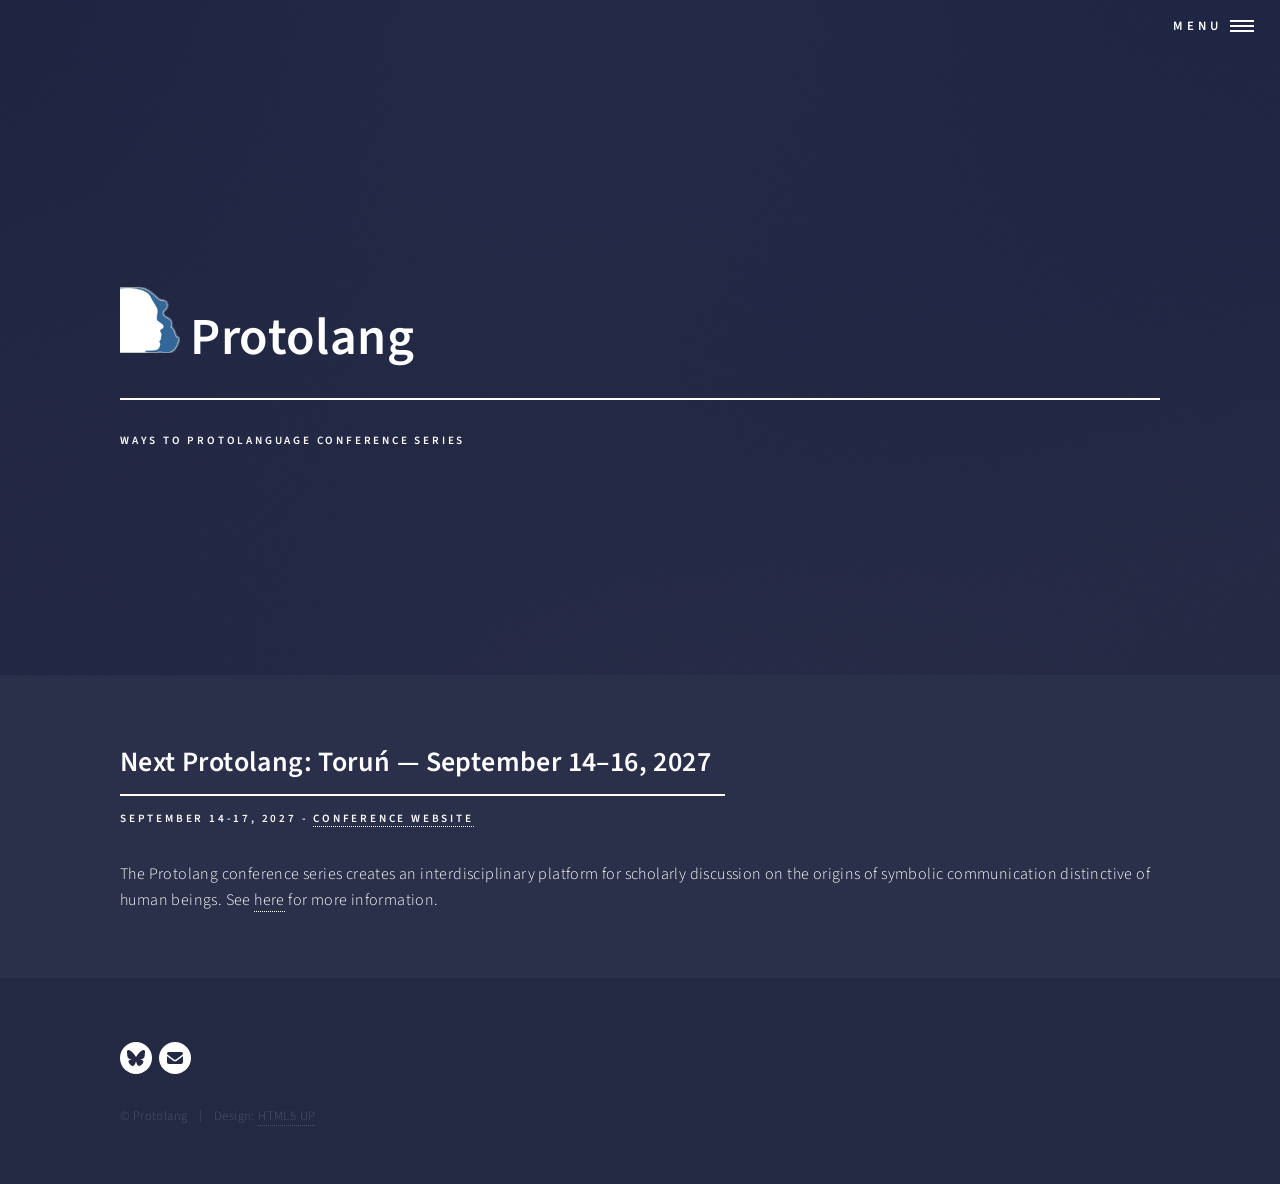
<file: index.html>
<!DOCTYPE HTML>
<!--
	Forty by HTML5 UP
	html5up.net | @ajlkn
	Free for personal and commercial use under the CCA 3.0 license (html5up.net/license)
-->
<html>
	<head>
		<title>Protolang</title>
		<link rel="shortcut icon" href="images/favicon.gif" type="image/gif" />
		<meta charset="utf-8" />
		<meta name="viewport" content="width=device-width, initial-scale=1, user-scalable=no" />
		<link rel="stylesheet" href="assets/css/main.css" />
		<noscript><link rel="stylesheet" href="assets/css/noscript.css" /></noscript>
		
	</head>
	<body class="is-preload">

		<!-- Wrapper -->
			<div id="wrapper">

				<!-- Header -->
					<header id="header" class="alt">
						
						<nav>
							<a href="#menu">Menu</a>
						</nav>
					</header>

				<!-- Menu -->
					<nav id="menu">
						<ul class="links">
							<li><a href="index.html">Home</a></li>
							<li><a href="conferenceseries.html">Conference series</a></li>
							<li><a href="organization.html">Organization</a></li>
							<li><a href="history.html">History</a></li>
							<li><a href="contact.html">Contact</a></li>
						</ul>
					</nav>

				<!-- Banner -->
					<section id="banner" class="major">
						<div class="inner">
							<header class="major">
								<h1><img src="images/protolang.gif" alt="Protolang logo" style="width:60px;padding-top: 30px;" />      Protolang </h1> 
							</header>
							<div class="content">
								<p>Ways to Protolanguage conference series</p>
								
							</div>
						</div>
					</section>

				<!-- Main -->
					<div id="main">

						<!-- Two -->
							<section id="two">
								<div class="inner">
									<header class="major">
										<h2><a href="https://sites.google.com/view/protolang-2027/">Next Protolang: Toruń — September 14–16, 2027</a></h2>
										<p>September 14-17, 2027 - <a href="https://sites.google.com/view/protolang-2027/">conference website</a></p>
									</header>
									<p>The Protolang conference series creates an interdisciplinary platform for scholarly discussion on the origins of symbolic communication distinctive of human beings. See <a href="conferenceseries.html">here</a> for more information.</p>
								</div>
							</section>

					</div>

				

				<!-- Footer -->
				 
					<footer id="footer">
						<div class="inner">
							<ul class="icons">
								<li><a href="https://bsky.app/profile/protolang.bsky.social" class="icon brands alt fa-brands fa-bluesky"></a></li>
								<li><a href="mailto:info@protolang.org" class="icon solid alt fa-solid fa-envelope"></a></li>
							</ul>
							<ul class="copyright">
								<li>&copy; Protolang</li><li>Design: <a href="https://html5up.net">HTML5 UP</a></li>
							</ul>
						</div>
					</footer>

			</div>

		<!-- Scripts -->
			<script src="assets/js/jquery.min.js"></script>
			<script src="assets/js/jquery.scrolly.min.js"></script>
			<script src="assets/js/jquery.scrollex.min.js"></script>
			<script src="assets/js/browser.min.js"></script>
			<script src="assets/js/breakpoints.min.js"></script>
			<script src="assets/js/util.js"></script>
			<script src="assets/js/main.js"></script>

	</body>
</html>
</file>
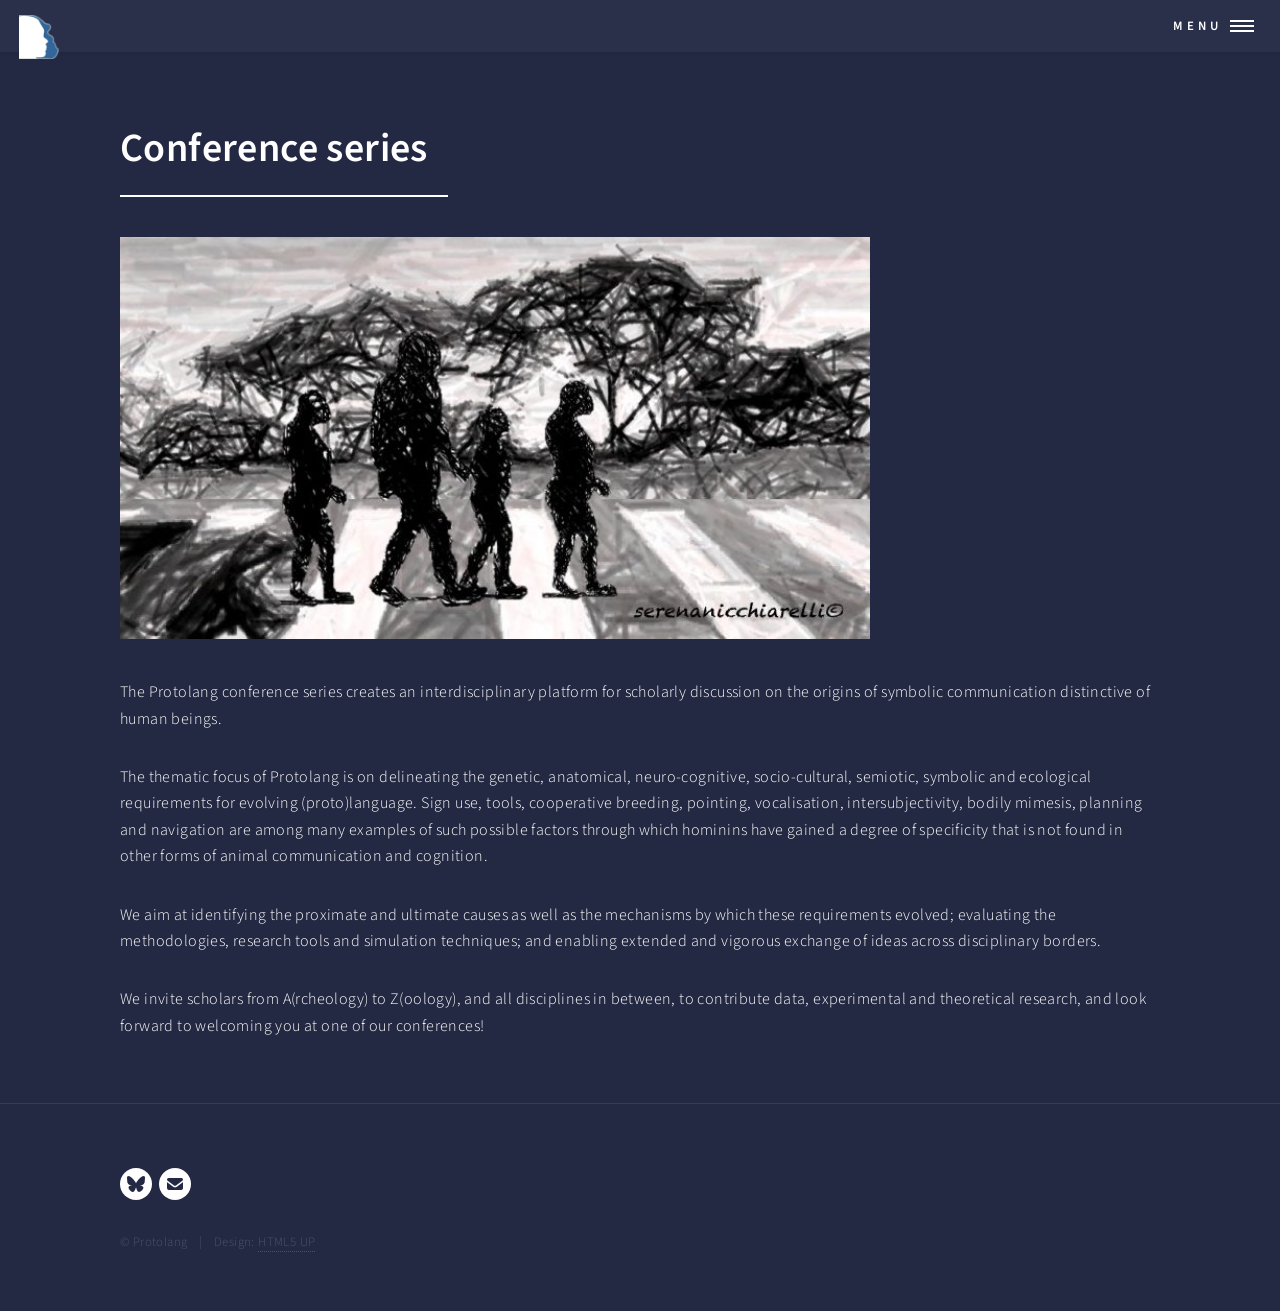
<file: conferenceseries.html>
<!DOCTYPE HTML>
<!--
	Forty by HTML5 UP
	html5up.net | @ajlkn
	Free for personal and commercial use under the CCA 3.0 license (html5up.net/license)
-->
<html>
	<head>
		<title>Protolang</title>
		<link rel="shortcut icon" href="images/favicon.gif" type="image/gif" />
		<meta charset="utf-8" />
		<meta name="viewport" content="width=device-width, initial-scale=1, user-scalable=no" />
		<link rel="stylesheet" href="assets/css/main.css" />
		<noscript><link rel="stylesheet" href="assets/css/noscript.css" /></noscript>
	</head>
	<body class="is-preload">

		<!-- Wrapper -->
			<div id="wrapper">

				<!-- Header -->
					<header id="header">
						<a href="index.html" class="logo"><img src="images/protolang.gif" alt="Protolang logo" style="width:40px;padding-top: 15px;" /></a>
						<nav>
							<a href="#menu">Menu</a>
						</nav>
					</header>

				<!-- Menu -->
					<nav id="menu">
						<ul class="links">
							<li><a href="index.html">Home</a></li>
							<li><a href="conferenceseries.html">Conference series</a></li>
							<li><a href="organization.html">Organization</a></li>
							<li><a href="history.html">History</a></li>
							<li><a href="contact.html">Contact</a></li>
						</ul>
					</nav>

				<!-- Main -->
					<div id="main" class="alt">

						<!-- One -->
							<section id="one">
								<div class="inner">
									<header class="major">
										<h1>Conference series</h1>
									</header>
									<span class="image main"><img src="images/Protolg.jpg" alt="Protolang logo" style="width:750px;" /></span>
									
									<p>The Protolang conference series creates an interdisciplinary platform for scholarly discussion on the origins of symbolic communication distinctive of human beings.</p>

<p>The thematic focus of Protolang is on delineating the genetic, anatomical, neuro-cognitive, socio-cultural, semiotic, symbolic and ecological requirements for evolving (proto)language. Sign use, tools, cooperative breeding, pointing, vocalisation, intersubjectivity, bodily mimesis, planning and navigation are among many examples of such possible factors through which hominins have gained a degree of specificity that is not found in other forms of animal communication and cognition.</p>

<p>We aim at identifying the proximate and ultimate causes as well as the mechanisms by which these requirements evolved; evaluating the methodologies, research tools and simulation techniques; and enabling extended and vigorous exchange of ideas across disciplinary borders.</p>

<p>We invite scholars from A(rcheology) to Z(oology), and all disciplines in between, to contribute data, experimental and theoretical research, and look forward to welcoming you at one of our conferences!</p>
									</div>
							</section>

					</div>


				<!-- Footer -->
				 
					<footer id="footer">
						<div class="inner">
							<ul class="icons">
								<li><a href="https://bsky.app/profile/protolang.bsky.social" class="icon brands alt fa-brands fa-bluesky"></a></li>
								<li><a href="mailto:info@protolang.org" class="icon solid alt fa-solid fa-envelope"></a></li>
							</ul>
							<ul class="copyright">
								<li>&copy; Protolang</li><li>Design: <a href="https://html5up.net">HTML5 UP</a></li>
							</ul>
						</div>
					</footer>

			</div>

		<!-- Scripts -->
			<script src="assets/js/jquery.min.js"></script>
			<script src="assets/js/jquery.scrolly.min.js"></script>
			<script src="assets/js/jquery.scrollex.min.js"></script>
			<script src="assets/js/browser.min.js"></script>
			<script src="assets/js/breakpoints.min.js"></script>
			<script src="assets/js/util.js"></script>
			<script src="assets/js/main.js"></script>

	</body>
</html>
</file>
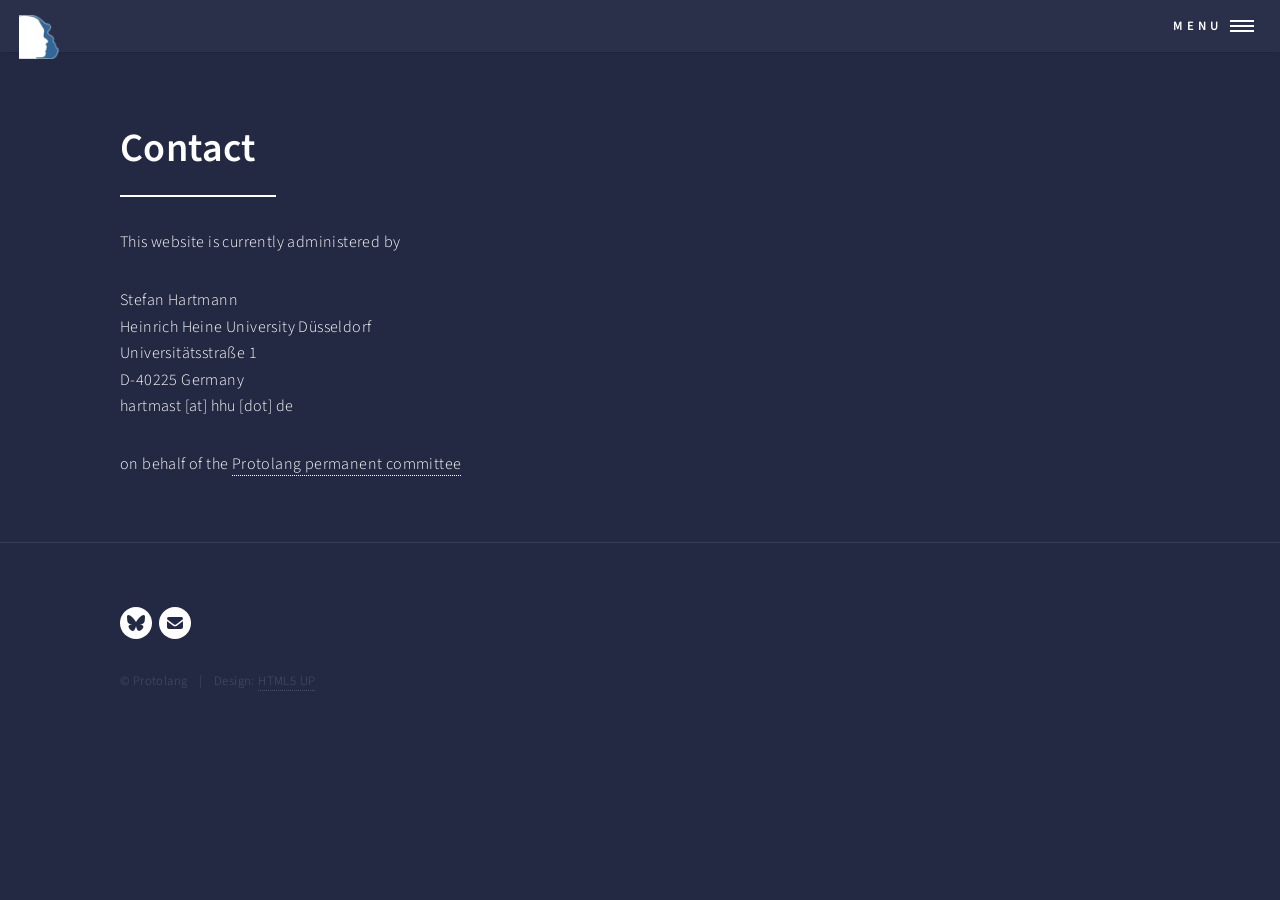
<file: contact.html>
<!DOCTYPE HTML>
<!--
	Forty by HTML5 UP
	html5up.net | @ajlkn
	Free for personal and commercial use under the CCA 3.0 license (html5up.net/license)
-->
<html>
	<head>
		<title>Protolang</title>
		<link rel="shortcut icon" href="images/favicon.gif" type="image/gif" />
		<meta charset="utf-8" />
		<meta name="viewport" content="width=device-width, initial-scale=1, user-scalable=no" />
		<link rel="stylesheet" href="assets/css/main.css" />
		<noscript><link rel="stylesheet" href="assets/css/noscript.css" /></noscript>
	</head>
	<body class="is-preload">

		<!-- Wrapper -->
			<div id="wrapper">

				<!-- Header -->
					<header id="header">
						<a href="index.html" class="logo"><img src="images/protolang.gif" alt="Protolang logo" style="width:40px;padding-top: 15px;" /></a>
						<nav>
							<a href="#menu">Menu</a>
						</nav>
					</header>

				<!-- Menu -->
					<nav id="menu">
						<ul class="links">
							<li><a href="index.html">Home</a></li>
							<li><a href="conferenceseries.html">Conference series</a></li>
							<li><a href="organization.html">Organization</a></li>
							<li><a href="history.html">History</a></li>
							<li><a href="contact.html">Contact</a></li>
						</ul>
					</nav>

				<!-- Main -->
					<div id="main" class="alt">

						<!-- One -->
							<section id="one">
								<div class="inner">
									<header class="major">
										<h1>Contact</h1>
									</header>
									
									<p>This website is currently administered by</p>

									<p>Stefan Hartmann<br />Heinrich Heine University Düsseldorf<br/>Universitätsstraße 1<br/>D-40225 Germany<br/>hartmast [at] hhu [dot] de</p>

									<p>on behalf of the <a href="organization.html">Protolang permanent committee</a></p>
									</div>
							</section>

					</div>


				<!-- Footer -->
				 
					<footer id="footer">
						<div class="inner">
							<ul class="icons">
								<li><a href="https://bsky.app/profile/protolang.bsky.social" class="icon brands alt fa-brands fa-bluesky"></a></li>
								<li><a href="mailto:info@protolang.org" class="icon solid alt fa-solid fa-envelope"></a></li>
							</ul>
							<ul class="copyright">
								<li>&copy; Protolang</li><li>Design: <a href="https://html5up.net">HTML5 UP</a></li>
							</ul>
						</div>
					</footer>

			</div>

		<!-- Scripts -->
			<script src="assets/js/jquery.min.js"></script>
			<script src="assets/js/jquery.scrolly.min.js"></script>
			<script src="assets/js/jquery.scrollex.min.js"></script>
			<script src="assets/js/browser.min.js"></script>
			<script src="assets/js/breakpoints.min.js"></script>
			<script src="assets/js/util.js"></script>
			<script src="assets/js/main.js"></script>

	</body>
</html>
</file>
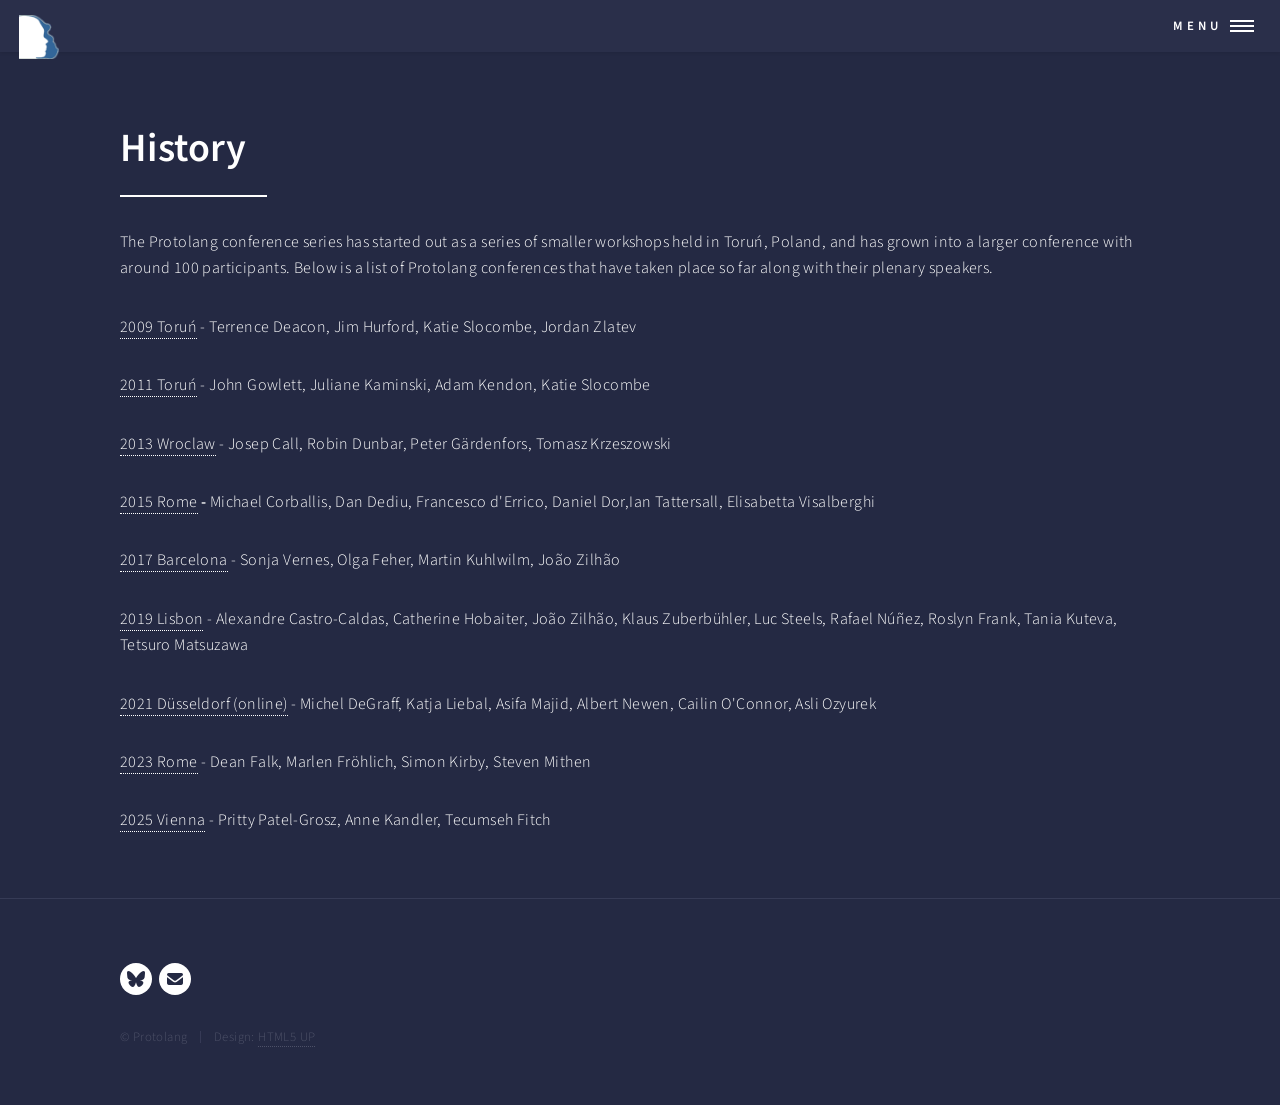
<file: history.html>
<!DOCTYPE HTML>
<!--
	Forty by HTML5 UP
	html5up.net | @ajlkn
	Free for personal and commercial use under the CCA 3.0 license (html5up.net/license)
-->
<html>
	<head>
		<title>Protolang</title>
		<link rel="shortcut icon" href="images/favicon.gif" type="image/gif" />
		<meta charset="utf-8" />
		<meta name="viewport" content="width=device-width, initial-scale=1, user-scalable=no" />
		<link rel="stylesheet" href="assets/css/main.css" />
		<noscript><link rel="stylesheet" href="assets/css/noscript.css" /></noscript>
	</head>
	<body class="is-preload">

		<!-- Wrapper -->
			<div id="wrapper">

				<!-- Header -->
					<header id="header">
						<a href="index.html" class="logo"><img src="images/protolang.gif" alt="Protolang logo" style="width:40px;padding-top: 15px;" /></a>
						<nav>
							<a href="#menu">Menu</a>
						</nav>
					</header>

				<!-- Menu -->
					<nav id="menu">
						<ul class="links">
							<li><a href="index.html">Home</a></li>
							<li><a href="conferenceseries.html">Conference series</a></li>
							<li><a href="organization.html">Organization</a></li>
							<li><a href="history.html">History</a></li>
							<li><a href="contact.html">Contact</a></li>
						</ul>
					</nav>

				<!-- Main -->
					<div id="main" class="alt">

						<!-- One -->
							<section id="one">
								<div class="inner">
									<header class="major">
										<h1>History</h1>
									</header>

									<p>The Protolang conference series has started out as a series of smaller workshops held in Toruń, Poland, and has grown into a larger conference with around 100 participants. Below is a list of Protolang conferences that have taken place so far along with their plenary speakers.</p>
									
									<p><a href="https://web.archive.org/web/20110105064623/https://www.protolang.umk.pl/2009/index.html">2009 Toruń</a> - Terrence Deacon, Jim Hurford, Katie Slocombe, Jordan Zlatev</p>
									<p><a href="https://web.archive.org/web/20120330092813/http://www.protolang.umk.pl/">2011 Toruń</a> - John Gowlett, Juliane Kaminski, Adam Kendon, Katie Slocombe</p>
									<p><a href="http://www.wsf.edu.pl/66697.xml">2013 Wroclaw</a> - Josep Call, Robin Dunbar, Peter Gärdenfors, Tomasz Krzeszowski</p>
									<p><a href="https://web.archive.org/web/20150923043108/http://www.protolang.org/rome">2015 Rome</a><strong> - </strong>Michael Corballis, Dan Dediu, Francesco d'Errico, Daniel Dor,Ian Tattersall, Elisabetta Visalberghi</p>
									<p><a href="https://web.archive.org/web/20190322102417/http://bioling.ub.edu/index.php/protolang-5/" target="_blank">2017 Barcelona</a> - Sonja Vernes, Olga Feher, Martin Kuhlwilm, João Zilhão</p>
									<p><a href="https://sites.google.com/view/protolang-6/home" target="_blank">2019 Lisbon</a> - Alexandre Castro-Caldas, Catherine Hobaiter, João Zilhão, Klaus Zuberbühler, Luc Steels, Rafael Núñez, Roslyn Frank, Tania Kuteva, Tetsuro Matsuzawa</p>
									<p><a href="https://blogs.phil.hhu.de/protolang7/">2021 Düsseldorf (online)</a> - Michel DeGraff, Katja Liebal, Asifa Majid, Albert Newen, Cailin O'Connor, Asli Ozyurek</p>
									<p><a href="https://sites.google.com/view/protolang8/home">2023 Rome</a> - Dean Falk, Marlen Fröhlich, Simon Kirby, Steven Mithen</p>
									<p><a href="https://protolang9.univie.ac.at/">2025 Vienna</a> - Pritty Patel-Grosz, Anne Kandler, Tecumseh Fitch</p>
									</div>
							</section>

					</div>


				<!-- Footer -->
				 
					<footer id="footer">
						<div class="inner">
							<ul class="icons">
								<li><a href="https://bsky.app/profile/protolang.bsky.social" class="icon brands alt fa-brands fa-bluesky"></a></li>
								<li><a href="mailto:info@protolang.org" class="icon solid alt fa-solid fa-envelope"></a></li>
								
							</ul>
							<ul class="copyright">
								<li>&copy; Protolang</li><li>Design: <a href="https://html5up.net">HTML5 UP</a></li>
							</ul>
						</div>
					</footer>

			</div>

		<!-- Scripts -->
			<script src="assets/js/jquery.min.js"></script>
			<script src="assets/js/jquery.scrolly.min.js"></script>
			<script src="assets/js/jquery.scrollex.min.js"></script>
			<script src="assets/js/browser.min.js"></script>
			<script src="assets/js/breakpoints.min.js"></script>
			<script src="assets/js/util.js"></script>
			<script src="assets/js/main.js"></script>

	</body>
</html>
</file>
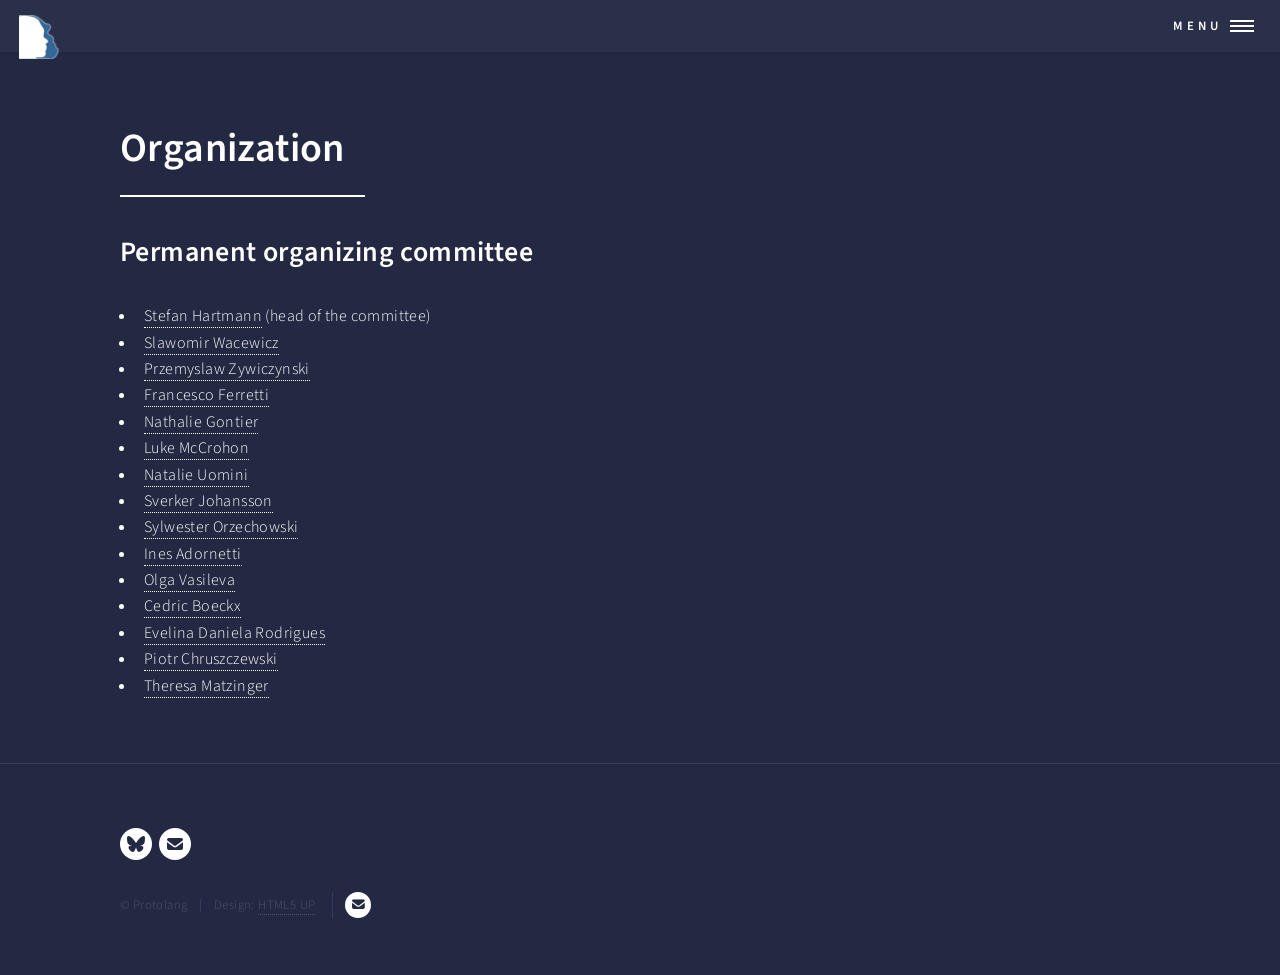
<file: organization.html>
<!DOCTYPE HTML>
<!--
	Forty by HTML5 UP
	html5up.net | @ajlkn
	Free for personal and commercial use under the CCA 3.0 license (html5up.net/license)
-->
<html>
	<head>
		<title>Protolang</title>
		<link rel="shortcut icon" href="images/favicon.gif" type="image/gif" />
		<meta charset="utf-8" />
		<meta name="viewport" content="width=device-width, initial-scale=1, user-scalable=no" />
		<link rel="stylesheet" href="assets/css/main.css" />
		<noscript><link rel="stylesheet" href="assets/css/noscript.css" /></noscript>
	</head>
	<body class="is-preload">

		<!-- Wrapper -->
			<div id="wrapper">

				<!-- Header -->
					<header id="header">
						<a href="index.html" class="logo"><img src="images/protolang.gif" alt="Protolang logo" style="width:40px;padding-top: 15px;" /></a>
						<nav>
							<a href="#menu">Menu</a>
						</nav>
					</header>

				<!-- Menu -->
					<nav id="menu">
						<ul class="links">
							<li><a href="index.html">Home</a></li>
							<li><a href="conferenceseries.html">Conference series</a></li>
							<li><a href="organization.html">Organization</a></li>
							<li><a href="history.html">History</a></li>
							<li><a href="contact.html">Contact</a></li>
						</ul>
					</nav>

				<!-- Main -->
					<div id="main" class="alt">

						<!-- One -->
							<section id="one">
								<div class="inner">
									<header class="major">
										<h1>Organization</h1>
									</header>
<h2>Permanent organizing committee</h2>
									

<ul>
<li><a href="https://stefanhartmann.eu">Stefan Hartmann</a> (head of the committee)</li>
<li><a href="http://www.cles.umk.pl/">Slawomir Wacewicz</a></li>
<li><a href="http://www.cles.umk.pl/">Przemyslaw Zywiczynski</a></li>
<li><a href="https://sites.google.com/site/francescoferrettirm3/home">Francesco Ferretti</a></li>
<li><a href="http://lisboa.academia.edu/NathalieGontier">Nathalie Gontier</a></li>
<li><a href="http://www.evolutionarylinguistics.org/luke-mccrohon.html">Luke McCrohon</a></li>
<li><a href="http://pcwww.liv.ac.uk/~nuomini/">Natalie Uomini</a></li>
<li><a href="http://www.du.se/sv/Om-Hogskolan/Organisation/Sok-personal/Min-presentation/?userId=1346">Sverker Johansson</a></li>
<li><a href="http://www.umcs.pl/pl/addres-book-employee,2026,pl.html">Sylwester Orzechowski</a></li>
<li><a href="http://www.comunicazione.uniroma3.it/it/teacher/66">Ines Adornetti</a></li>
<li><a href="http://members.psyc.sfu.ca/labs/pfl/vasileva">Olga Vasileva</a></li>
<li><a href="http://cbl.ub.edu/index.php/people/cedric-boeckx/" target="_blank">Cedric Boeckx</a></li>
<li><a href="https://williamjamescr.org/people/social-development/daniela-rodrigues/">Evelina Daniela Rodrigues</a></li>
<li><a href="https://ifa.uwr.edu.pl/pracownicy-2/prof-dr-hab-piotr-chruszczewski/">Piotr Chruszczewski</a></li>
<li><a href="https://theresamatzinger.owlstown.net/">Theresa Matzinger</a></li>
</ul>
									</div>
							</section>

					</div>


				<!-- Footer -->
				 
					<footer id="footer">
						<div class="inner">
							<ul class="icons">
								<li><a href="https://bsky.app/profile/protolang.bsky.social" class="icon brands alt fa-brands fa-bluesky"></a></li>
								<li><a href="mailto:info@protolang.org" class="icon solid alt fa-solid fa-envelope"></a></li>
							</ul>
							<ul class="copyright">
								<li>&copy; Protolang</li><li>Design: <a href="https://html5up.net">HTML5 UP</a></li>
								<li><a href="mailto:info@protolang.org" class="icon solid alt fa-solid fa-envelope"></a></li>
							</ul>
						</div>
					</footer>

			</div>

		<!-- Scripts -->
			<script src="assets/js/jquery.min.js"></script>
			<script src="assets/js/jquery.scrolly.min.js"></script>
			<script src="assets/js/jquery.scrollex.min.js"></script>
			<script src="assets/js/browser.min.js"></script>
			<script src="assets/js/breakpoints.min.js"></script>
			<script src="assets/js/util.js"></script>
			<script src="assets/js/main.js"></script>

	</body>
</html>
</file>
<file: assets/css/noscript.css>
/*
	Forty by HTML5 UP
	html5up.net | @ajlkn
	Free for personal and commercial use under the CCA 3.0 license (html5up.net/license)
*/

/* Banner */

	body.is-preload #banner:after {
		opacity: 0.85;
	}

	body.is-preload #banner > .inner {
		-moz-filter: none;
		-webkit-filter: none;
		-ms-filter: none;
		filter: none;
		-moz-transform: none;
		-webkit-transform: none;
		-ms-transform: none;
		transform: none;
		opacity: 1;
	}
</file>
<file: assets/css/main.css>
@import url(fontawesome-all.min.css);
@import url("https://fonts.googleapis.com/css?family=Source+Sans+Pro:300,300italic,600,600italic");

/*
	Forty by HTML5 UP
	html5up.net | @ajlkn
	Free for personal and commercial use under the CCA 3.0 license (html5up.net/license)
*/

html, body, div, span, applet, object,
iframe, h1, h2, h3, h4, h5, h6, p, blockquote,
pre, a, abbr, acronym, address, big, cite,
code, del, dfn, em, img, ins, kbd, q, s, samp,
small, strike, strong, sub, sup, tt, var, b,
u, i, center, dl, dt, dd, ol, ul, li, fieldset,
form, label, legend, table, caption, tbody,
tfoot, thead, tr, th, td, article, aside,
canvas, details, embed, figure, figcaption,
footer, header, hgroup, menu, nav, output, ruby,
section, summary, time, mark, audio, video {
	margin: 0;
	padding: 0;
	border: 0;
	font-size: 100%;
	font: inherit;
	vertical-align: baseline;}

article, aside, details, figcaption, figure,
footer, header, hgroup, menu, nav, section {
	display: block;}

body {
	line-height: 1;
}

ol, ul {
	list-style: none;
}

blockquote, q {
	quotes: none;
}

	blockquote:before, blockquote:after, q:before, q:after {
		content: '';
		content: none;
	}

table {
	border-collapse: collapse;
	border-spacing: 0;
}

body {
	-webkit-text-size-adjust: none;
}

mark {
	background-color: transparent;
	color: inherit;
}

input::-moz-focus-inner {
	border: 0;
	padding: 0;
}

input, select, textarea {
	-moz-appearance: none;
	-webkit-appearance: none;
	-ms-appearance: none;
	appearance: none;
}

/* Basic */

	@-ms-viewport {
		width: device-width;
	}

	body {
		-ms-overflow-style: scrollbar;
	}

	@media screen and (max-width: 480px) {

		html, body {
			min-width: 320px;
		}

	}

	html {
		box-sizing: border-box;
	}

	*, *:before, *:after {
		box-sizing: inherit;
	}

	body {
		background: #242943;
	}

		body.is-preload *, body.is-preload *:before, body.is-preload *:after {
			-moz-animation: none !important;
			-webkit-animation: none !important;
			-ms-animation: none !important;
			animation: none !important;
			-moz-transition: none !important;
			-webkit-transition: none !important;
			-ms-transition: none !important;
			transition: none !important;
		}

/* Type */

	body, input, select, textarea {
		color: #ffffff;
		font-family: "Source Sans Pro", Helvetica, sans-serif;
		font-size: 17pt;
		font-weight: 300;
		letter-spacing: 0.025em;
		line-height: 1.65;
	}

		@media screen and (max-width: 1680px) {

			body, input, select, textarea {
				font-size: 14pt;
			}

		}

		@media screen and (max-width: 1280px) {

			body, input, select, textarea {
				font-size: 12pt;
			}

		}

		@media screen and (max-width: 360px) {

			body, input, select, textarea {
				font-size: 11pt;
			}

		}

	a {
		-moz-transition: color 0.2s ease-in-out, border-bottom-color 0.2s ease-in-out;
		-webkit-transition: color 0.2s ease-in-out, border-bottom-color 0.2s ease-in-out;
		-ms-transition: color 0.2s ease-in-out, border-bottom-color 0.2s ease-in-out;
		transition: color 0.2s ease-in-out, border-bottom-color 0.2s ease-in-out;
		border-bottom: dotted 1px;
		color: inherit;
		text-decoration: none;
	}

		a:hover {
			border-bottom-color: transparent;
			color: #9bf1ff !important;
		}

		a:active {
			color: #53e3fb !important;
		}

	strong, b {
		color: #ffffff;
		font-weight: 600;
	}

	em, i {
		font-style: italic;
	}

	p {
		margin: 0 0 2em 0;
	}

	h1, h2, h3, h4, h5, h6 {
		color: #ffffff;
		font-weight: 600;
		line-height: 1.65;
		margin: 0 0 1em 0;
	}

		h1 a, h2 a, h3 a, h4 a, h5 a, h6 a {
			color: inherit;
			border-bottom: 0;
		}

	h1 {
		font-size: 2.5em;
	}

	h2 {
		font-size: 1.75em;
	}

	h3 {
		font-size: 1.35em;
	}

	h4 {
		font-size: 1.1em;
	}

	h5 {
		font-size: 0.9em;
	}

	h6 {
		font-size: 0.7em;
	}

	@media screen and (max-width: 736px) {

		h1 {
			font-size: 2em;
		}

		h2 {
			font-size: 1.5em;
		}

		h3 {
			font-size: 1.25em;
		}

	}

	sub {
		font-size: 0.8em;
		position: relative;
		top: 0.5em;
	}

	sup {
		font-size: 0.8em;
		position: relative;
		top: -0.5em;
	}

	blockquote {
		border-left: solid 4px rgba(212, 212, 255, 0.1);
		font-style: italic;
		margin: 0 0 2em 0;
		padding: 0.5em 0 0.5em 2em;
	}

	code {
		background: rgba(212, 212, 255, 0.035);
		font-family: "Courier New", monospace;
		font-size: 0.9em;
		margin: 0 0.25em;
		padding: 0.25em 0.65em;
	}

	pre {
		-webkit-overflow-scrolling: touch;
		font-family: "Courier New", monospace;
		font-size: 0.9em;
		margin: 0 0 2em 0;
	}

		pre code {
			display: block;
			line-height: 1.75;
			padding: 1em 1.5em;
			overflow-x: auto;
		}

	hr {
		border: 0;
		border-bottom: solid 1px rgba(212, 212, 255, 0.1);
		margin: 2em 0;
	}

		hr.major {
			margin: 3em 0;
		}

	.align-left {
		text-align: left;
	}

	.align-center {
		text-align: center;
	}

	.align-right {
		text-align: right;
	}

/* Row */

	.row {
		display: flex;
		flex-wrap: wrap;
		box-sizing: border-box;
		align-items: stretch;
	}

		.row > * {
			box-sizing: border-box;
		}

		.row.gtr-uniform > * > :last-child {
			margin-bottom: 0;
		}

		.row.aln-left {
			justify-content: flex-start;
		}

		.row.aln-center {
			justify-content: center;
		}

		.row.aln-right {
			justify-content: flex-end;
		}

		.row.aln-top {
			align-items: flex-start;
		}

		.row.aln-middle {
			align-items: center;
		}

		.row.aln-bottom {
			align-items: flex-end;
		}

		.row > .imp {
			order: -1;
		}

		.row > .col-1 {
			width: 8.33333%;
		}

		.row > .off-1 {
			margin-left: 8.33333%;
		}

		.row > .col-2 {
			width: 16.66667%;
		}

		.row > .off-2 {
			margin-left: 16.66667%;
		}

		.row > .col-3 {
			width: 25%;
		}

		.row > .off-3 {
			margin-left: 25%;
		}

		.row > .col-4 {
			width: 33.33333%;
		}

		.row > .off-4 {
			margin-left: 33.33333%;
		}

		.row > .col-5 {
			width: 41.66667%;
		}

		.row > .off-5 {
			margin-left: 41.66667%;
		}

		.row > .col-6 {
			width: 50%;
		}

		.row > .off-6 {
			margin-left: 50%;
		}

		.row > .col-7 {
			width: 58.33333%;
		}

		.row > .off-7 {
			margin-left: 58.33333%;
		}

		.row > .col-8 {
			width: 66.66667%;
		}

		.row > .off-8 {
			margin-left: 66.66667%;
		}

		.row > .col-9 {
			width: 75%;
		}

		.row > .off-9 {
			margin-left: 75%;
		}

		.row > .col-10 {
			width: 83.33333%;
		}

		.row > .off-10 {
			margin-left: 83.33333%;
		}

		.row > .col-11 {
			width: 91.66667%;
		}

		.row > .off-11 {
			margin-left: 91.66667%;
		}

		.row > .col-12 {
			width: 100%;
		}

		.row > .off-12 {
			margin-left: 100%;
		}

		.row.gtr-0 {
			margin-top: 0;
			margin-left: 0em;
		}

			.row.gtr-0 > * {
				padding: 0 0 0 0em;
			}

			.row.gtr-0.gtr-uniform {
				margin-top: 0em;
			}

				.row.gtr-0.gtr-uniform > * {
					padding-top: 0em;
				}

		.row.gtr-25 {
			margin-top: 0;
			margin-left: -0.5em;
		}

			.row.gtr-25 > * {
				padding: 0 0 0 0.5em;
			}

			.row.gtr-25.gtr-uniform {
				margin-top: -0.5em;
			}

				.row.gtr-25.gtr-uniform > * {
					padding-top: 0.5em;
				}

		.row.gtr-50 {
			margin-top: 0;
			margin-left: -1em;
		}

			.row.gtr-50 > * {
				padding: 0 0 0 1em;
			}

			.row.gtr-50.gtr-uniform {
				margin-top: -1em;
			}

				.row.gtr-50.gtr-uniform > * {
					padding-top: 1em;
				}

		.row {
			margin-top: 0;
			margin-left: -2em;
		}

			.row > * {
				padding: 0 0 0 2em;
			}

			.row.gtr-uniform {
				margin-top: -2em;
			}

				.row.gtr-uniform > * {
					padding-top: 2em;
				}

		.row.gtr-150 {
			margin-top: 0;
			margin-left: -3em;
		}

			.row.gtr-150 > * {
				padding: 0 0 0 3em;
			}

			.row.gtr-150.gtr-uniform {
				margin-top: -3em;
			}

				.row.gtr-150.gtr-uniform > * {
					padding-top: 3em;
				}

		.row.gtr-200 {
			margin-top: 0;
			margin-left: -4em;
		}

			.row.gtr-200 > * {
				padding: 0 0 0 4em;
			}

			.row.gtr-200.gtr-uniform {
				margin-top: -4em;
			}

				.row.gtr-200.gtr-uniform > * {
					padding-top: 4em;
				}

		@media screen and (max-width: 1680px) {

			.row {
				display: flex;
				flex-wrap: wrap;
				box-sizing: border-box;
				align-items: stretch;
			}

				.row > * {
					box-sizing: border-box;
				}

				.row.gtr-uniform > * > :last-child {
					margin-bottom: 0;
				}

				.row.aln-left {
					justify-content: flex-start;
				}

				.row.aln-center {
					justify-content: center;
				}

				.row.aln-right {
					justify-content: flex-end;
				}

				.row.aln-top {
					align-items: flex-start;
				}

				.row.aln-middle {
					align-items: center;
				}

				.row.aln-bottom {
					align-items: flex-end;
				}

				.row > .imp-xlarge {
					order: -1;
				}

				.row > .col-1-xlarge {
					width: 8.33333%;
				}

				.row > .off-1-xlarge {
					margin-left: 8.33333%;
				}

				.row > .col-2-xlarge {
					width: 16.66667%;
				}

				.row > .off-2-xlarge {
					margin-left: 16.66667%;
				}

				.row > .col-3-xlarge {
					width: 25%;
				}

				.row > .off-3-xlarge {
					margin-left: 25%;
				}

				.row > .col-4-xlarge {
					width: 33.33333%;
				}

				.row > .off-4-xlarge {
					margin-left: 33.33333%;
				}

				.row > .col-5-xlarge {
					width: 41.66667%;
				}

				.row > .off-5-xlarge {
					margin-left: 41.66667%;
				}

				.row > .col-6-xlarge {
					width: 50%;
				}

				.row > .off-6-xlarge {
					margin-left: 50%;
				}

				.row > .col-7-xlarge {
					width: 58.33333%;
				}

				.row > .off-7-xlarge {
					margin-left: 58.33333%;
				}

				.row > .col-8-xlarge {
					width: 66.66667%;
				}

				.row > .off-8-xlarge {
					margin-left: 66.66667%;
				}

				.row > .col-9-xlarge {
					width: 75%;
				}

				.row > .off-9-xlarge {
					margin-left: 75%;
				}

				.row > .col-10-xlarge {
					width: 83.33333%;
				}

				.row > .off-10-xlarge {
					margin-left: 83.33333%;
				}

				.row > .col-11-xlarge {
					width: 91.66667%;
				}

				.row > .off-11-xlarge {
					margin-left: 91.66667%;
				}

				.row > .col-12-xlarge {
					width: 100%;
				}

				.row > .off-12-xlarge {
					margin-left: 100%;
				}

				.row.gtr-0 {
					margin-top: 0;
					margin-left: 0em;
				}

					.row.gtr-0 > * {
						padding: 0 0 0 0em;
					}

					.row.gtr-0.gtr-uniform {
						margin-top: 0em;
					}

						.row.gtr-0.gtr-uniform > * {
							padding-top: 0em;
						}

				.row.gtr-25 {
					margin-top: 0;
					margin-left: -0.5em;
				}

					.row.gtr-25 > * {
						padding: 0 0 0 0.5em;
					}

					.row.gtr-25.gtr-uniform {
						margin-top: -0.5em;
					}

						.row.gtr-25.gtr-uniform > * {
							padding-top: 0.5em;
						}

				.row.gtr-50 {
					margin-top: 0;
					margin-left: -1em;
				}

					.row.gtr-50 > * {
						padding: 0 0 0 1em;
					}

					.row.gtr-50.gtr-uniform {
						margin-top: -1em;
					}

						.row.gtr-50.gtr-uniform > * {
							padding-top: 1em;
						}

				.row {
					margin-top: 0;
					margin-left: -2em;
				}

					.row > * {
						padding: 0 0 0 2em;
					}

					.row.gtr-uniform {
						margin-top: -2em;
					}

						.row.gtr-uniform > * {
							padding-top: 2em;
						}

				.row.gtr-150 {
					margin-top: 0;
					margin-left: -3em;
				}

					.row.gtr-150 > * {
						padding: 0 0 0 3em;
					}

					.row.gtr-150.gtr-uniform {
						margin-top: -3em;
					}

						.row.gtr-150.gtr-uniform > * {
							padding-top: 3em;
						}

				.row.gtr-200 {
					margin-top: 0;
					margin-left: -4em;
				}

					.row.gtr-200 > * {
						padding: 0 0 0 4em;
					}

					.row.gtr-200.gtr-uniform {
						margin-top: -4em;
					}

						.row.gtr-200.gtr-uniform > * {
							padding-top: 4em;
						}

		}

		@media screen and (max-width: 1280px) {

			.row {
				display: flex;
				flex-wrap: wrap;
				box-sizing: border-box;
				align-items: stretch;
			}

				.row > * {
					box-sizing: border-box;
				}

				.row.gtr-uniform > * > :last-child {
					margin-bottom: 0;
				}

				.row.aln-left {
					justify-content: flex-start;
				}

				.row.aln-center {
					justify-content: center;
				}

				.row.aln-right {
					justify-content: flex-end;
				}

				.row.aln-top {
					align-items: flex-start;
				}

				.row.aln-middle {
					align-items: center;
				}

				.row.aln-bottom {
					align-items: flex-end;
				}

				.row > .imp-large {
					order: -1;
				}

				.row > .col-1-large {
					width: 8.33333%;
				}

				.row > .off-1-large {
					margin-left: 8.33333%;
				}

				.row > .col-2-large {
					width: 16.66667%;
				}

				.row > .off-2-large {
					margin-left: 16.66667%;
				}

				.row > .col-3-large {
					width: 25%;
				}

				.row > .off-3-large {
					margin-left: 25%;
				}

				.row > .col-4-large {
					width: 33.33333%;
				}

				.row > .off-4-large {
					margin-left: 33.33333%;
				}

				.row > .col-5-large {
					width: 41.66667%;
				}

				.row > .off-5-large {
					margin-left: 41.66667%;
				}

				.row > .col-6-large {
					width: 50%;
				}

				.row > .off-6-large {
					margin-left: 50%;
				}

				.row > .col-7-large {
					width: 58.33333%;
				}

				.row > .off-7-large {
					margin-left: 58.33333%;
				}

				.row > .col-8-large {
					width: 66.66667%;
				}

				.row > .off-8-large {
					margin-left: 66.66667%;
				}

				.row > .col-9-large {
					width: 75%;
				}

				.row > .off-9-large {
					margin-left: 75%;
				}

				.row > .col-10-large {
					width: 83.33333%;
				}

				.row > .off-10-large {
					margin-left: 83.33333%;
				}

				.row > .col-11-large {
					width: 91.66667%;
				}

				.row > .off-11-large {
					margin-left: 91.66667%;
				}

				.row > .col-12-large {
					width: 100%;
				}

				.row > .off-12-large {
					margin-left: 100%;
				}

				.row.gtr-0 {
					margin-top: 0;
					margin-left: 0em;
				}

					.row.gtr-0 > * {
						padding: 0 0 0 0em;
					}

					.row.gtr-0.gtr-uniform {
						margin-top: 0em;
					}

						.row.gtr-0.gtr-uniform > * {
							padding-top: 0em;
						}

				.row.gtr-25 {
					margin-top: 0;
					margin-left: -0.375em;
				}

					.row.gtr-25 > * {
						padding: 0 0 0 0.375em;
					}

					.row.gtr-25.gtr-uniform {
						margin-top: -0.375em;
					}

						.row.gtr-25.gtr-uniform > * {
							padding-top: 0.375em;
						}

				.row.gtr-50 {
					margin-top: 0;
					margin-left: -0.75em;
				}

					.row.gtr-50 > * {
						padding: 0 0 0 0.75em;
					}

					.row.gtr-50.gtr-uniform {
						margin-top: -0.75em;
					}

						.row.gtr-50.gtr-uniform > * {
							padding-top: 0.75em;
						}

				.row {
					margin-top: 0;
					margin-left: -1.5em;
				}

					.row > * {
						padding: 0 0 0 1.5em;
					}

					.row.gtr-uniform {
						margin-top: -1.5em;
					}

						.row.gtr-uniform > * {
							padding-top: 1.5em;
						}

				.row.gtr-150 {
					margin-top: 0;
					margin-left: -2.25em;
				}

					.row.gtr-150 > * {
						padding: 0 0 0 2.25em;
					}

					.row.gtr-150.gtr-uniform {
						margin-top: -2.25em;
					}

						.row.gtr-150.gtr-uniform > * {
							padding-top: 2.25em;
						}

				.row.gtr-200 {
					margin-top: 0;
					margin-left: -3em;
				}

					.row.gtr-200 > * {
						padding: 0 0 0 3em;
					}

					.row.gtr-200.gtr-uniform {
						margin-top: -3em;
					}

						.row.gtr-200.gtr-uniform > * {
							padding-top: 3em;
						}

		}

		@media screen and (max-width: 980px) {

			.row {
				display: flex;
				flex-wrap: wrap;
				box-sizing: border-box;
				align-items: stretch;
			}

				.row > * {
					box-sizing: border-box;
				}

				.row.gtr-uniform > * > :last-child {
					margin-bottom: 0;
				}

				.row.aln-left {
					justify-content: flex-start;
				}

				.row.aln-center {
					justify-content: center;
				}

				.row.aln-right {
					justify-content: flex-end;
				}

				.row.aln-top {
					align-items: flex-start;
				}

				.row.aln-middle {
					align-items: center;
				}

				.row.aln-bottom {
					align-items: flex-end;
				}

				.row > .imp-medium {
					order: -1;
				}

				.row > .col-1-medium {
					width: 8.33333%;
				}

				.row > .off-1-medium {
					margin-left: 8.33333%;
				}

				.row > .col-2-medium {
					width: 16.66667%;
				}

				.row > .off-2-medium {
					margin-left: 16.66667%;
				}

				.row > .col-3-medium {
					width: 25%;
				}

				.row > .off-3-medium {
					margin-left: 25%;
				}

				.row > .col-4-medium {
					width: 33.33333%;
				}

				.row > .off-4-medium {
					margin-left: 33.33333%;
				}

				.row > .col-5-medium {
					width: 41.66667%;
				}

				.row > .off-5-medium {
					margin-left: 41.66667%;
				}

				.row > .col-6-medium {
					width: 50%;
				}

				.row > .off-6-medium {
					margin-left: 50%;
				}

				.row > .col-7-medium {
					width: 58.33333%;
				}

				.row > .off-7-medium {
					margin-left: 58.33333%;
				}

				.row > .col-8-medium {
					width: 66.66667%;
				}

				.row > .off-8-medium {
					margin-left: 66.66667%;
				}

				.row > .col-9-medium {
					width: 75%;
				}

				.row > .off-9-medium {
					margin-left: 75%;
				}

				.row > .col-10-medium {
					width: 83.33333%;
				}

				.row > .off-10-medium {
					margin-left: 83.33333%;
				}

				.row > .col-11-medium {
					width: 91.66667%;
				}

				.row > .off-11-medium {
					margin-left: 91.66667%;
				}

				.row > .col-12-medium {
					width: 100%;
				}

				.row > .off-12-medium {
					margin-left: 100%;
				}

				.row.gtr-0 {
					margin-top: 0;
					margin-left: 0em;
				}

					.row.gtr-0 > * {
						padding: 0 0 0 0em;
					}

					.row.gtr-0.gtr-uniform {
						margin-top: 0em;
					}

						.row.gtr-0.gtr-uniform > * {
							padding-top: 0em;
						}

				.row.gtr-25 {
					margin-top: 0;
					margin-left: -0.375em;
				}

					.row.gtr-25 > * {
						padding: 0 0 0 0.375em;
					}

					.row.gtr-25.gtr-uniform {
						margin-top: -0.375em;
					}

						.row.gtr-25.gtr-uniform > * {
							padding-top: 0.375em;
						}

				.row.gtr-50 {
					margin-top: 0;
					margin-left: -0.75em;
				}

					.row.gtr-50 > * {
						padding: 0 0 0 0.75em;
					}

					.row.gtr-50.gtr-uniform {
						margin-top: -0.75em;
					}

						.row.gtr-50.gtr-uniform > * {
							padding-top: 0.75em;
						}

				.row {
					margin-top: 0;
					margin-left: -1.5em;
				}

					.row > * {
						padding: 0 0 0 1.5em;
					}

					.row.gtr-uniform {
						margin-top: -1.5em;
					}

						.row.gtr-uniform > * {
							padding-top: 1.5em;
						}

				.row.gtr-150 {
					margin-top: 0;
					margin-left: -2.25em;
				}

					.row.gtr-150 > * {
						padding: 0 0 0 2.25em;
					}

					.row.gtr-150.gtr-uniform {
						margin-top: -2.25em;
					}

						.row.gtr-150.gtr-uniform > * {
							padding-top: 2.25em;
						}

				.row.gtr-200 {
					margin-top: 0;
					margin-left: -3em;
				}

					.row.gtr-200 > * {
						padding: 0 0 0 3em;
					}

					.row.gtr-200.gtr-uniform {
						margin-top: -3em;
					}

						.row.gtr-200.gtr-uniform > * {
							padding-top: 3em;
						}

		}

		@media screen and (max-width: 736px) {

			.row {
				display: flex;
				flex-wrap: wrap;
				box-sizing: border-box;
				align-items: stretch;
			}

				.row > * {
					box-sizing: border-box;
				}

				.row.gtr-uniform > * > :last-child {
					margin-bottom: 0;
				}

				.row.aln-left {
					justify-content: flex-start;
				}

				.row.aln-center {
					justify-content: center;
				}

				.row.aln-right {
					justify-content: flex-end;
				}

				.row.aln-top {
					align-items: flex-start;
				}

				.row.aln-middle {
					align-items: center;
				}

				.row.aln-bottom {
					align-items: flex-end;
				}

				.row > .imp-small {
					order: -1;
				}

				.row > .col-1-small {
					width: 8.33333%;
				}

				.row > .off-1-small {
					margin-left: 8.33333%;
				}

				.row > .col-2-small {
					width: 16.66667%;
				}

				.row > .off-2-small {
					margin-left: 16.66667%;
				}

				.row > .col-3-small {
					width: 25%;
				}

				.row > .off-3-small {
					margin-left: 25%;
				}

				.row > .col-4-small {
					width: 33.33333%;
				}

				.row > .off-4-small {
					margin-left: 33.33333%;
				}

				.row > .col-5-small {
					width: 41.66667%;
				}

				.row > .off-5-small {
					margin-left: 41.66667%;
				}

				.row > .col-6-small {
					width: 50%;
				}

				.row > .off-6-small {
					margin-left: 50%;
				}

				.row > .col-7-small {
					width: 58.33333%;
				}

				.row > .off-7-small {
					margin-left: 58.33333%;
				}

				.row > .col-8-small {
					width: 66.66667%;
				}

				.row > .off-8-small {
					margin-left: 66.66667%;
				}

				.row > .col-9-small {
					width: 75%;
				}

				.row > .off-9-small {
					margin-left: 75%;
				}

				.row > .col-10-small {
					width: 83.33333%;
				}

				.row > .off-10-small {
					margin-left: 83.33333%;
				}

				.row > .col-11-small {
					width: 91.66667%;
				}

				.row > .off-11-small {
					margin-left: 91.66667%;
				}

				.row > .col-12-small {
					width: 100%;
				}

				.row > .off-12-small {
					margin-left: 100%;
				}

				.row.gtr-0 {
					margin-top: 0;
					margin-left: 0em;
				}

					.row.gtr-0 > * {
						padding: 0 0 0 0em;
					}

					.row.gtr-0.gtr-uniform {
						margin-top: 0em;
					}

						.row.gtr-0.gtr-uniform > * {
							padding-top: 0em;
						}

				.row.gtr-25 {
					margin-top: 0;
					margin-left: -0.3125em;
				}

					.row.gtr-25 > * {
						padding: 0 0 0 0.3125em;
					}

					.row.gtr-25.gtr-uniform {
						margin-top: -0.3125em;
					}

						.row.gtr-25.gtr-uniform > * {
							padding-top: 0.3125em;
						}

				.row.gtr-50 {
					margin-top: 0;
					margin-left: -0.625em;
				}

					.row.gtr-50 > * {
						padding: 0 0 0 0.625em;
					}

					.row.gtr-50.gtr-uniform {
						margin-top: -0.625em;
					}

						.row.gtr-50.gtr-uniform > * {
							padding-top: 0.625em;
						}

				.row {
					margin-top: 0;
					margin-left: -1.25em;
				}

					.row > * {
						padding: 0 0 0 1.25em;
					}

					.row.gtr-uniform {
						margin-top: -1.25em;
					}

						.row.gtr-uniform > * {
							padding-top: 1.25em;
						}

				.row.gtr-150 {
					margin-top: 0;
					margin-left: -1.875em;
				}

					.row.gtr-150 > * {
						padding: 0 0 0 1.875em;
					}

					.row.gtr-150.gtr-uniform {
						margin-top: -1.875em;
					}

						.row.gtr-150.gtr-uniform > * {
							padding-top: 1.875em;
						}

				.row.gtr-200 {
					margin-top: 0;
					margin-left: -2.5em;
				}

					.row.gtr-200 > * {
						padding: 0 0 0 2.5em;
					}

					.row.gtr-200.gtr-uniform {
						margin-top: -2.5em;
					}

						.row.gtr-200.gtr-uniform > * {
							padding-top: 2.5em;
						}

		}

		@media screen and (max-width: 480px) {

			.row {
				display: flex;
				flex-wrap: wrap;
				box-sizing: border-box;
				align-items: stretch;
			}

				.row > * {
					box-sizing: border-box;
				}

				.row.gtr-uniform > * > :last-child {
					margin-bottom: 0;
				}

				.row.aln-left {
					justify-content: flex-start;
				}

				.row.aln-center {
					justify-content: center;
				}

				.row.aln-right {
					justify-content: flex-end;
				}

				.row.aln-top {
					align-items: flex-start;
				}

				.row.aln-middle {
					align-items: center;
				}

				.row.aln-bottom {
					align-items: flex-end;
				}

				.row > .imp-xsmall {
					order: -1;
				}

				.row > .col-1-xsmall {
					width: 8.33333%;
				}

				.row > .off-1-xsmall {
					margin-left: 8.33333%;
				}

				.row > .col-2-xsmall {
					width: 16.66667%;
				}

				.row > .off-2-xsmall {
					margin-left: 16.66667%;
				}

				.row > .col-3-xsmall {
					width: 25%;
				}

				.row > .off-3-xsmall {
					margin-left: 25%;
				}

				.row > .col-4-xsmall {
					width: 33.33333%;
				}

				.row > .off-4-xsmall {
					margin-left: 33.33333%;
				}

				.row > .col-5-xsmall {
					width: 41.66667%;
				}

				.row > .off-5-xsmall {
					margin-left: 41.66667%;
				}

				.row > .col-6-xsmall {
					width: 50%;
				}

				.row > .off-6-xsmall {
					margin-left: 50%;
				}

				.row > .col-7-xsmall {
					width: 58.33333%;
				}

				.row > .off-7-xsmall {
					margin-left: 58.33333%;
				}

				.row > .col-8-xsmall {
					width: 66.66667%;
				}

				.row > .off-8-xsmall {
					margin-left: 66.66667%;
				}

				.row > .col-9-xsmall {
					width: 75%;
				}

				.row > .off-9-xsmall {
					margin-left: 75%;
				}

				.row > .col-10-xsmall {
					width: 83.33333%;
				}

				.row > .off-10-xsmall {
					margin-left: 83.33333%;
				}

				.row > .col-11-xsmall {
					width: 91.66667%;
				}

				.row > .off-11-xsmall {
					margin-left: 91.66667%;
				}

				.row > .col-12-xsmall {
					width: 100%;
				}

				.row > .off-12-xsmall {
					margin-left: 100%;
				}

				.row.gtr-0 {
					margin-top: 0;
					margin-left: 0em;
				}

					.row.gtr-0 > * {
						padding: 0 0 0 0em;
					}

					.row.gtr-0.gtr-uniform {
						margin-top: 0em;
					}

						.row.gtr-0.gtr-uniform > * {
							padding-top: 0em;
						}

				.row.gtr-25 {
					margin-top: 0;
					margin-left: -0.3125em;
				}

					.row.gtr-25 > * {
						padding: 0 0 0 0.3125em;
					}

					.row.gtr-25.gtr-uniform {
						margin-top: -0.3125em;
					}

						.row.gtr-25.gtr-uniform > * {
							padding-top: 0.3125em;
						}

				.row.gtr-50 {
					margin-top: 0;
					margin-left: -0.625em;
				}

					.row.gtr-50 > * {
						padding: 0 0 0 0.625em;
					}

					.row.gtr-50.gtr-uniform {
						margin-top: -0.625em;
					}

						.row.gtr-50.gtr-uniform > * {
							padding-top: 0.625em;
						}

				.row {
					margin-top: 0;
					margin-left: -1.25em;
				}

					.row > * {
						padding: 0 0 0 1.25em;
					}

					.row.gtr-uniform {
						margin-top: -1.25em;
					}

						.row.gtr-uniform > * {
							padding-top: 1.25em;
						}

				.row.gtr-150 {
					margin-top: 0;
					margin-left: -1.875em;
				}

					.row.gtr-150 > * {
						padding: 0 0 0 1.875em;
					}

					.row.gtr-150.gtr-uniform {
						margin-top: -1.875em;
					}

						.row.gtr-150.gtr-uniform > * {
							padding-top: 1.875em;
						}

				.row.gtr-200 {
					margin-top: 0;
					margin-left: -2.5em;
				}

					.row.gtr-200 > * {
						padding: 0 0 0 2.5em;
					}

					.row.gtr-200.gtr-uniform {
						margin-top: -2.5em;
					}

						.row.gtr-200.gtr-uniform > * {
							padding-top: 2.5em;
						}

		}

/* Section/Article */

	section.special, article.special {
		text-align: center;
	}

	header.major {
		width: -moz-max-content;
		width: -webkit-max-content;
		width: -ms-max-content;
		width: max-content;
		margin-bottom: 2em;
	}

		header.major > :first-child {
			margin-bottom: 0;
			width: calc(100% + 0.5em);
		}

			header.major > :first-child:after {
				content: '';
				background-color: #ffffff;
				display: block;
				height: 2px;
				margin: 0.325em 0 0.5em 0;
				width: 100%;
			}

		header.major > p {
			font-size: 0.7em;
			font-weight: 600;
			letter-spacing: 0.25em;
			margin-bottom: 0;
			text-transform: uppercase;
		}

		body.is-ie header.major > :first-child:after {
			max-width: 9em;
		}

		body.is-ie header.major > h1:after {
			max-width: 100% !important;
		}

	@media screen and (max-width: 736px) {

		header.major > p br {
			display: none;
		}

	}

/* Form */

	form {
		margin: 0 0 2em 0;
	}

		form > :last-child {
			margin-bottom: 0;
		}

		form > .fields {
			display: -moz-flex;
			display: -webkit-flex;
			display: -ms-flex;
			display: flex;
			-moz-flex-wrap: wrap;
			-webkit-flex-wrap: wrap;
			-ms-flex-wrap: wrap;
			flex-wrap: wrap;
			width: calc(100% + 3em);
			margin: -1.5em 0 2em -1.5em;
		}

			form > .fields > .field {
				-moz-flex-grow: 0;
				-webkit-flex-grow: 0;
				-ms-flex-grow: 0;
				flex-grow: 0;
				-moz-flex-shrink: 0;
				-webkit-flex-shrink: 0;
				-ms-flex-shrink: 0;
				flex-shrink: 0;
				padding: 1.5em 0 0 1.5em;
				width: calc(100% - 1.5em);
			}

				form > .fields > .field.half {
					width: calc(50% - 0.75em);
				}

				form > .fields > .field.third {
					width: calc(100%/3 - 0.5em);
				}

				form > .fields > .field.quarter {
					width: calc(25% - 0.375em);
				}

		@media screen and (max-width: 480px) {

			form > .fields {
				width: calc(100% + 3em);
				margin: -1.5em 0 2em -1.5em;
			}

				form > .fields > .field {
					padding: 1.5em 0 0 1.5em;
					width: calc(100% - 1.5em);
				}

					form > .fields > .field.half {
						width: calc(100% - 1.5em);
					}

					form > .fields > .field.third {
						width: calc(100% - 1.5em);
					}

					form > .fields > .field.quarter {
						width: calc(100% - 1.5em);
					}

		}

	label {
		color: #ffffff;
		display: block;
		font-size: 0.8em;
		font-weight: 600;
		letter-spacing: 0.25em;
		margin: 0 0 1em 0;
		text-transform: uppercase;
	}

	input[type="text"],
	input[type="password"],
	input[type="email"],
	input[type="tel"],
	input[type="search"],
	input[type="url"],
	select,
	textarea {
		-moz-appearance: none;
		-webkit-appearance: none;
		-ms-appearance: none;
		appearance: none;
		background: rgba(212, 212, 255, 0.035);
		border: none;
		border-radius: 0;
		color: inherit;
		display: block;
		outline: 0;
		padding: 0 1em;
		text-decoration: none;
		width: 100%;
	}

		input[type="text"]:invalid,
		input[type="password"]:invalid,
		input[type="email"]:invalid,
		input[type="tel"]:invalid,
		input[type="search"]:invalid,
		input[type="url"]:invalid,
		select:invalid,
		textarea:invalid {
			box-shadow: none;
		}

		input[type="text"]:focus,
		input[type="password"]:focus,
		input[type="email"]:focus,
		input[type="tel"]:focus,
		input[type="search"]:focus,
		input[type="url"]:focus,
		select:focus,
		textarea:focus {
			border-color: #9bf1ff;
			box-shadow: 0 0 0 2px #9bf1ff;
		}

	select {
		background-image: url("data:image/svg+xml;charset=utf8,%3Csvg xmlns='http://www.w3.org/2000/svg' width='40' height='40' preserveAspectRatio='none' viewBox='0 0 40 40'%3E%3Cpath d='M9.4,12.3l10.4,10.4l10.4-10.4c0.2-0.2,0.5-0.4,0.9-0.4c0.3,0,0.6,0.1,0.9,0.4l3.3,3.3c0.2,0.2,0.4,0.5,0.4,0.9 c0,0.4-0.1,0.6-0.4,0.9L20.7,31.9c-0.2,0.2-0.5,0.4-0.9,0.4c-0.3,0-0.6-0.1-0.9-0.4L4.3,17.3c-0.2-0.2-0.4-0.5-0.4-0.9 c0-0.4,0.1-0.6,0.4-0.9l3.3-3.3c0.2-0.2,0.5-0.4,0.9-0.4S9.1,12.1,9.4,12.3z' fill='rgba(212, 212, 255, 0.1)' /%3E%3C/svg%3E");
		background-size: 1.25rem;
		background-repeat: no-repeat;
		background-position: calc(100% - 1rem) center;
		height: 2.75em;
		padding-right: 2.75em;
		text-overflow: ellipsis;
	}

		select option {
			color: #ffffff;
			background: #242943;
		}

		select:focus::-ms-value {
			background-color: transparent;
		}

		select::-ms-expand {
			display: none;
		}

	input[type="text"],
	input[type="password"],
	input[type="email"],
	input[type="tel"],
	input[type="search"],
	input[type="url"],
	select {
		height: 2.75em;
	}

	textarea {
		padding: 0.75em 1em;
	}

	input[type="checkbox"],
	input[type="radio"] {
		-moz-appearance: none;
		-webkit-appearance: none;
		-ms-appearance: none;
		appearance: none;
		display: block;
		float: left;
		margin-right: -2em;
		opacity: 0;
		width: 1em;
		z-index: -1;
	}

		input[type="checkbox"] + label,
		input[type="radio"] + label {
			text-decoration: none;
			color: #ffffff;
			cursor: pointer;
			display: inline-block;
			font-weight: 300;
			padding-left: 2.65em;
			padding-right: 0.75em;
			position: relative;
		}

			input[type="checkbox"] + label:before,
			input[type="radio"] + label:before {
				-moz-osx-font-smoothing: grayscale;
				-webkit-font-smoothing: antialiased;
				display: inline-block;
				font-style: normal;
				font-variant: normal;
				text-rendering: auto;
				line-height: 1;
				text-transform: none !important;
				font-family: 'Font Awesome 5 Free';
				font-weight: 900;
			}

			input[type="checkbox"] + label:before,
			input[type="radio"] + label:before {
				background: rgba(212, 212, 255, 0.035);
				content: '';
				display: inline-block;
				font-size: 0.8em;
				height: 2.0625em;
				left: 0;
				letter-spacing: 0;
				line-height: 2.0625em;
				position: absolute;
				text-align: center;
				top: 0;
				width: 2.0625em;
			}

		input[type="checkbox"]:checked + label:before,
		input[type="radio"]:checked + label:before {
			background: #ffffff;
			border-color: #9bf1ff;
			content: '\f00c';
			color: #242943;
		}

		input[type="checkbox"]:focus + label:before,
		input[type="radio"]:focus + label:before {
			box-shadow: 0 0 0 2px #9bf1ff;
		}

	input[type="radio"] + label:before {
		border-radius: 100%;
	}

	::-webkit-input-placeholder {
		color: rgba(244, 244, 255, 0.2) !important;
		opacity: 1.0;
	}

	:-moz-placeholder {
		color: rgba(244, 244, 255, 0.2) !important;
		opacity: 1.0;
	}

	::-moz-placeholder {
		color: rgba(244, 244, 255, 0.2) !important;
		opacity: 1.0;
	}

	:-ms-input-placeholder {
		color: rgba(244, 244, 255, 0.2) !important;
		opacity: 1.0;
	}

/* Box */

	.box {
		border: solid 1px rgba(212, 212, 255, 0.1);
		margin-bottom: 2em;
		padding: 1.5em;
	}

		.box > :last-child,
		.box > :last-child > :last-child,
		.box > :last-child > :last-child > :last-child {
			margin-bottom: 0;
		}

		.box.alt {
			border: 0;
			border-radius: 0;
			padding: 0;
		}

/* Icon */

	.icon {
		text-decoration: none;
		border-bottom: none;
		position: relative;
	}

		.icon:before {
			-moz-osx-font-smoothing: grayscale;
			-webkit-font-smoothing: antialiased;
			display: inline-block;
			font-style: normal;
			font-variant: normal;
			text-rendering: auto;
			line-height: 1;
			text-transform: none !important;
			font-family: 'Font Awesome 5 Free';
			font-weight: 400;
		}

		.icon > .label {
			display: none;
		}

		.icon:before {
			line-height: inherit;
		}

		.icon.solid:before {
			font-weight: 900;
		}

		.icon.brands:before {
			font-family: 'Font Awesome 7 Brands';
		}

		.icon.alt:before {
			background-color: #ffffff;
			border-radius: 100%;
			color: #242943;
			display: inline-block;
			height: 2em;
			line-height: 2em;
			text-align: center;
			width: 2em;
		}

	a.icon.alt:before {
		-moz-transition: background-color 0.2s ease-in-out;
		-webkit-transition: background-color 0.2s ease-in-out;
		-ms-transition: background-color 0.2s ease-in-out;
		transition: background-color 0.2s ease-in-out;
	}

	a.icon.alt:hover:before {
		background-color: #6fc3df;
	}

	a.icon.alt:active:before {
		background-color: #37a6cb;
	}

/* Image */

	.image {
		border: 0;
		display: inline-block;
		position: relative;
	}

		.image img {
			display: block;
		}

		.image.left, .image.right {
			max-width: 30%;
		}

			.image.left img, .image.right img {
				width: 100%;
			}

		.image.left {
			float: left;
			margin: 0 1.5em 1.25em 0;
			top: 0.25em;
		}

		.image.right {
			float: right;
			margin: 0 0 1.25em 1.5em;
			top: 0.25em;
		}

		.image.fit {
			display: block;
			margin: 0 0 2em 0;
			width: 100%;
		}

			.image.fit img {
				width: 100%;
			}

		.image.main {
			display: block;
			margin: 2.5em 0;
			width: 100%;
		}

			.image.main img {
				width: 100%;
			}

			@media screen and (max-width: 736px) {

				.image.main {
					margin: 1.5em 0;
				}

			}

/* List */

	ol {
		list-style: decimal;
		margin: 0 0 2em 0;
		padding-left: 1.25em;
	}

		ol li {
			padding-left: 0.25em;
		}

	ul {
		list-style: disc;
		margin: 0 0 2em 0;
		padding-left: 1em;
	}

		ul li {
			padding-left: 0.5em;
		}

		ul.alt {
			list-style: none;
			padding-left: 0;
		}

			ul.alt li {
				border-top: solid 1px rgba(212, 212, 255, 0.1);
				padding: 0.5em 0;
			}

				ul.alt li:first-child {
					border-top: 0;
					padding-top: 0;
				}

	dl {
		margin: 0 0 2em 0;
	}

		dl dt {
			display: block;
			font-weight: 600;
			margin: 0 0 1em 0;
		}

		dl dd {
			margin-left: 2em;
		}

/* Actions */

	ul.actions {
		display: -moz-flex;
		display: -webkit-flex;
		display: -ms-flex;
		display: flex;
		cursor: default;
		list-style: none;
		margin-left: -1em;
		padding-left: 0;
	}

		ul.actions li {
			padding: 0 0 0 1em;
			vertical-align: middle;
		}

		ul.actions.special {
			-moz-justify-content: center;
			-webkit-justify-content: center;
			-ms-justify-content: center;
			justify-content: center;
			width: 100%;
			margin-left: 0;
		}

			ul.actions.special li:first-child {
				padding-left: 0;
			}

		ul.actions.stacked {
			-moz-flex-direction: column;
			-webkit-flex-direction: column;
			-ms-flex-direction: column;
			flex-direction: column;
			margin-left: 0;
		}

			ul.actions.stacked li {
				padding: 1.3em 0 0 0;
			}

				ul.actions.stacked li:first-child {
					padding-top: 0;
				}

		ul.actions.fit {
			width: calc(100% + 1em);
		}

			ul.actions.fit li {
				-moz-flex-grow: 1;
				-webkit-flex-grow: 1;
				-ms-flex-grow: 1;
				flex-grow: 1;
				-moz-flex-shrink: 1;
				-webkit-flex-shrink: 1;
				-ms-flex-shrink: 1;
				flex-shrink: 1;
				width: 100%;
			}

				ul.actions.fit li > * {
					width: 100%;
				}

			ul.actions.fit.stacked {
				width: 100%;
			}

/* Icons */

	ul.icons {
		cursor: default;
		list-style: none;
		padding-left: 0;
	}

		ul.icons li {
			display: inline-block;
			padding: 0 1em 0 0;
		}

			ul.icons li:last-child {
				padding-right: 0;
			}

		@media screen and (max-width: 736px) {

			ul.icons li {
				padding: 0 0.75em 0 0;
			}

		}

/* Pagination */

	ul.pagination {
		cursor: default;
		list-style: none;
		padding-left: 0;
	}

		ul.pagination li {
			display: inline-block;
			padding-left: 0;
			vertical-align: middle;
		}

			ul.pagination li > .page {
				-moz-transition: background-color 0.2s ease-in-out, color 0.2s ease-in-out;
				-webkit-transition: background-color 0.2s ease-in-out, color 0.2s ease-in-out;
				-ms-transition: background-color 0.2s ease-in-out, color 0.2s ease-in-out;
				transition: background-color 0.2s ease-in-out, color 0.2s ease-in-out;
				border-bottom: 0;
				display: inline-block;
				font-size: 0.8em;
				font-weight: 600;
				height: 1.5em;
				line-height: 1.5em;
				margin: 0 0.125em;
				min-width: 1.5em;
				padding: 0 0.5em;
				text-align: center;
			}

				ul.pagination li > .page.active {
					background-color: #ffffff;
					color: #242943;
				}

					ul.pagination li > .page.active:hover {
						background-color: #9bf1ff;
						color: #242943 !important;
					}

					ul.pagination li > .page.active:active {
						background-color: #53e3fb;
					}

			ul.pagination li:first-child {
				padding-right: 0.75em;
			}

			ul.pagination li:last-child {
				padding-left: 0.75em;
			}

		@media screen and (max-width: 480px) {

			ul.pagination li:nth-child(n+2):nth-last-child(n+2) {
				display: none;
			}

			ul.pagination li:first-child {
				padding-right: 0;
			}

		}

/* Table */

	.table-wrapper {
		-webkit-overflow-scrolling: touch;
		overflow-x: auto;
	}

	table {
		margin: 0 0 2em 0;
		width: 100%;
	}

		table tbody tr {
			border: solid 1px rgba(212, 212, 255, 0.1);
			border-left: 0;
			border-right: 0;
		}

			table tbody tr:nth-child(2n + 1) {
				background-color: rgba(212, 212, 255, 0.035);
			}

		table td {
			padding: 0.75em 0.75em;
		}

		table th {
			color: #ffffff;
			font-size: 0.9em;
			font-weight: 600;
			padding: 0 0.75em 0.75em 0.75em;
			text-align: left;
		}

		table thead {
			border-bottom: solid 2px rgba(212, 212, 255, 0.1);
		}

		table tfoot {
			border-top: solid 2px rgba(212, 212, 255, 0.1);
		}

		table.alt {
			border-collapse: separate;
		}

			table.alt tbody tr td {
				border: solid 1px rgba(212, 212, 255, 0.1);
				border-left-width: 0;
				border-top-width: 0;
			}

				table.alt tbody tr td:first-child {
					border-left-width: 1px;
				}

			table.alt tbody tr:first-child td {
				border-top-width: 1px;
			}

			table.alt thead {
				border-bottom: 0;
			}

			table.alt tfoot {
				border-top: 0;
			}

/* Button */

	input[type="submit"],
	input[type="reset"],
	input[type="button"],
	button,
	.button {
		-moz-appearance: none;
		-webkit-appearance: none;
		-ms-appearance: none;
		appearance: none;
		-moz-transition: background-color 0.2s ease-in-out, box-shadow 0.2s ease-in-out, color 0.2s ease-in-out;
		-webkit-transition: background-color 0.2s ease-in-out, box-shadow 0.2s ease-in-out, color 0.2s ease-in-out;
		-ms-transition: background-color 0.2s ease-in-out, box-shadow 0.2s ease-in-out, color 0.2s ease-in-out;
		transition: background-color 0.2s ease-in-out, box-shadow 0.2s ease-in-out, color 0.2s ease-in-out;
		background-color: transparent;
		border: 0;
		border-radius: 0;
		box-shadow: inset 0 0 0 2px #ffffff;
		color: #ffffff;
		cursor: pointer;
		display: inline-block;
		font-size: 0.8em;
		font-weight: 600;
		height: 3.5em;
		letter-spacing: 0.25em;
		line-height: 3.5em;
		padding: 0 1.75em;
		text-align: center;
		text-decoration: none;
		text-transform: uppercase;
		white-space: nowrap;
	}

		input[type="submit"]:hover, input[type="submit"]:active,
		input[type="reset"]:hover,
		input[type="reset"]:active,
		input[type="button"]:hover,
		input[type="button"]:active,
		button:hover,
		button:active,
		.button:hover,
		.button:active {
			box-shadow: inset 0 0 0 2px #9bf1ff;
			color: #9bf1ff;
		}

		input[type="submit"]:active,
		input[type="reset"]:active,
		input[type="button"]:active,
		button:active,
		.button:active {
			background-color: rgba(155, 241, 255, 0.1);
			box-shadow: inset 0 0 0 2px #53e3fb;
			color: #53e3fb;
		}

		input[type="submit"].icon:before,
		input[type="reset"].icon:before,
		input[type="button"].icon:before,
		button.icon:before,
		.button.icon:before {
			margin-right: 0.5em;
		}

		input[type="submit"].fit,
		input[type="reset"].fit,
		input[type="button"].fit,
		button.fit,
		.button.fit {
			width: 100%;
		}

		input[type="submit"].small,
		input[type="reset"].small,
		input[type="button"].small,
		button.small,
		.button.small {
			font-size: 0.6em;
		}

		input[type="submit"].large,
		input[type="reset"].large,
		input[type="button"].large,
		button.large,
		.button.large {
			font-size: 1.25em;
			height: 3em;
			line-height: 3em;
		}

		input[type="submit"].next,
		input[type="reset"].next,
		input[type="button"].next,
		button.next,
		.button.next {
			padding-right: 4.5em;
			position: relative;
		}

			input[type="submit"].next:before, input[type="submit"].next:after,
			input[type="reset"].next:before,
			input[type="reset"].next:after,
			input[type="button"].next:before,
			input[type="button"].next:after,
			button.next:before,
			button.next:after,
			.button.next:before,
			.button.next:after {
				-moz-transition: opacity 0.2s ease-in-out;
				-webkit-transition: opacity 0.2s ease-in-out;
				-ms-transition: opacity 0.2s ease-in-out;
				transition: opacity 0.2s ease-in-out;
				background-position: center right;
				background-repeat: no-repeat;
				background-size: 36px 24px;
				content: '';
				display: block;
				height: 100%;
				position: absolute;
				right: 1.5em;
				top: 0;
				vertical-align: middle;
				width: 36px;
			}

			input[type="submit"].next:before,
			input[type="reset"].next:before,
			input[type="button"].next:before,
			button.next:before,
			.button.next:before {
				background-image: url("data:image/svg+xml;charset=utf8,%3Csvg xmlns='http://www.w3.org/2000/svg' xmlns:xlink='http://www.w3.org/1999/xlink' width='36px' height='24px' viewBox='0 0 36 24' zoomAndPan='disable'%3E%3Cstyle%3Eline %7B stroke: %23ffffff%3B stroke-width: 2px%3B %7D%3C/style%3E%3Cline x1='0' y1='12' x2='34' y2='12' /%3E%3Cline x1='25' y1='4' x2='34' y2='12.5' /%3E%3Cline x1='25' y1='20' x2='34' y2='11.5' /%3E%3C/svg%3E");
			}

			input[type="submit"].next:after,
			input[type="reset"].next:after,
			input[type="button"].next:after,
			button.next:after,
			.button.next:after {
				background-image: url("data:image/svg+xml;charset=utf8,%3Csvg xmlns='http://www.w3.org/2000/svg' xmlns:xlink='http://www.w3.org/1999/xlink' width='36px' height='24px' viewBox='0 0 36 24' zoomAndPan='disable'%3E%3Cstyle%3Eline %7B stroke: %239bf1ff%3B stroke-width: 2px%3B %7D%3C/style%3E%3Cline x1='0' y1='12' x2='34' y2='12' /%3E%3Cline x1='25' y1='4' x2='34' y2='12.5' /%3E%3Cline x1='25' y1='20' x2='34' y2='11.5' /%3E%3C/svg%3E");
				opacity: 0;
				z-index: 1;
			}

			input[type="submit"].next:hover:after, input[type="submit"].next:active:after,
			input[type="reset"].next:hover:after,
			input[type="reset"].next:active:after,
			input[type="button"].next:hover:after,
			input[type="button"].next:active:after,
			button.next:hover:after,
			button.next:active:after,
			.button.next:hover:after,
			.button.next:active:after {
				opacity: 1;
			}

			@media screen and (max-width: 1280px) {

				input[type="submit"].next,
				input[type="reset"].next,
				input[type="button"].next,
				button.next,
				.button.next {
					padding-right: 5em;
				}

			}

		input[type="submit"].primary,
		input[type="reset"].primary,
		input[type="button"].primary,
		button.primary,
		.button.primary {
			background-color: #ffffff;
			box-shadow: none;
			color: #242943;
		}

			input[type="submit"].primary:hover, input[type="submit"].primary:active,
			input[type="reset"].primary:hover,
			input[type="reset"].primary:active,
			input[type="button"].primary:hover,
			input[type="button"].primary:active,
			button.primary:hover,
			button.primary:active,
			.button.primary:hover,
			.button.primary:active {
				background-color: #9bf1ff;
				color: #242943 !important;
			}

			input[type="submit"].primary:active,
			input[type="reset"].primary:active,
			input[type="button"].primary:active,
			button.primary:active,
			.button.primary:active {
				background-color: #53e3fb;
			}

		input[type="submit"].disabled, input[type="submit"]:disabled,
		input[type="reset"].disabled,
		input[type="reset"]:disabled,
		input[type="button"].disabled,
		input[type="button"]:disabled,
		button.disabled,
		button:disabled,
		.button.disabled,
		.button:disabled {
			pointer-events: none;
			cursor: default;
			opacity: 0.25;
		}

/* Tiles */

	.tiles {
		display: -moz-flex;
		display: -webkit-flex;
		display: -ms-flex;
		display: flex;
		-moz-flex-wrap: wrap;
		-webkit-flex-wrap: wrap;
		-ms-flex-wrap: wrap;
		flex-wrap: wrap;
		border-top: 0 !important;
	}

		.tiles + * {
			border-top: 0 !important;
		}

		.tiles article {
			-moz-align-items: center;
			-webkit-align-items: center;
			-ms-align-items: center;
			align-items: center;
			display: -moz-flex;
			display: -webkit-flex;
			display: -ms-flex;
			display: flex;
			-moz-transition: -moz-transform 0.25s ease, opacity 0.25s ease, -moz-filter 1s ease, -webkit-filter 1s ease;
			-webkit-transition: -webkit-transform 0.25s ease, opacity 0.25s ease, -webkit-filter 1s ease, -webkit-filter 1s ease;
			-ms-transition: -ms-transform 0.25s ease, opacity 0.25s ease, -ms-filter 1s ease, -webkit-filter 1s ease;
			transition: transform 0.25s ease, opacity 0.25s ease, filter 1s ease, -webkit-filter 1s ease;
			padding: 4em 4em 2em 4em ;
			background-position: center;
			background-repeat: no-repeat;
			background-size: cover;
			cursor: default;
			height: 40vh;
			max-height: 40em;
			min-height: 23em;
			overflow: hidden;
			position: relative;
			width: 40%;
		}

			.tiles article .image {
				display: none;
			}

			.tiles article header {
				position: relative;
				z-index: 3;
			}

			.tiles article h3 {
				font-size: 1.75em;
			}

				.tiles article h3 a:hover {
					color: inherit !important;
				}

			.tiles article .link.primary {
				border: 0;
				height: 100%;
				left: 0;
				position: absolute;
				top: 0;
				width: 100%;
				z-index: 4;
			}

			.tiles article:before {
				-moz-transition: opacity 0.5s ease;
				-webkit-transition: opacity 0.5s ease;
				-ms-transition: opacity 0.5s ease;
				transition: opacity 0.5s ease;
				bottom: 0;
				content: '';
				display: block;
				height: 100%;
				left: 0;
				opacity: 0.85;
				position: absolute;
				width: 100%;
				z-index: 2;
			}

			.tiles article:after {
				background-color: rgba(36, 41, 67, 0.25);
				content: '';
				display: block;
				height: 100%;
				left: 0;
				position: absolute;
				top: 0;
				width: 100%;
				z-index: 1;
			}

			.tiles article:hover:before {
				opacity: 0;
			}

			.tiles article.is-transitioning {
				-moz-transform: scale(0.95);
				-webkit-transform: scale(0.95);
				-ms-transform: scale(0.95);
				transform: scale(0.95);
				-moz-filter: blur(0.5em);
				-webkit-filter: blur(0.5em);
				-ms-filter: blur(0.5em);
				filter: blur(0.5em);
				opacity: 0;
			}

			.tiles article:nth-child(4n - 1), .tiles article:nth-child(4n - 2) {
				width: 60%;
			}

			.tiles article:nth-child(6n - 5):before {
				background-color: #6fc3df;
			}

			.tiles article:nth-child(6n - 4):before {
				background-color: #8d82c4;
			}

			.tiles article:nth-child(6n - 3):before {
				background-color: #ec8d81;
			}

			.tiles article:nth-child(6n - 2):before {
				background-color: #e7b788;
			}

			.tiles article:nth-child(6n - 1):before {
				background-color: #8ea9e8;
			}

			.tiles article:nth-child(6n):before {
				background-color: #87c5a4;
			}

		@media screen and (max-width: 1280px) {

			.tiles article {
				padding: 4em 3em 2em 3em ;
				height: 30vh;
				max-height: 30em;
				min-height: 20em;
			}

		}

		@media screen and (max-width: 980px) {

			.tiles article {
				width: 50% !important;
			}

		}

		@media screen and (max-width: 736px) {

			.tiles article {
				padding: 3em 1.5em 1em 1.5em ;
				height: 16em;
				max-height: none;
				min-height: 0;
			}

				.tiles article h3 {
					font-size: 1.5em;
				}

		}

		@media screen and (max-width: 480px) {

			.tiles {
				display: block;
			}

				.tiles article {
					height: 20em;
					width: 100% !important;
				}

		}

/* Contact Method */

	.contact-method {
		margin: 0 0 2em 0;
		padding-left: 3.25em;
		position: relative;
	}

		.contact-method .icon {
			left: 0;
			position: absolute;
			top: 0;
		}

		.contact-method h3 {
			margin: 0 0 0.5em 0;
		}

/* Spotlights */

	.spotlights {
		border-top: 0 !important;
	}

		.spotlights + * {
			border-top: 0 !important;
		}

		.spotlights > section {
			display: -moz-flex;
			display: -webkit-flex;
			display: -ms-flex;
			display: flex;
			-moz-flex-direction: row;
			-webkit-flex-direction: row;
			-ms-flex-direction: row;
			flex-direction: row;
			background-color: #2e3450;
		}

			.spotlights > section > .image {
				background-position: center center;
				background-size: cover;
				border-radius: 0;
				display: block;
				position: relative;
				width: 30%;
			}

				.spotlights > section > .image img {
					border-radius: 0;
					display: block;
					width: 100%;
				}

				.spotlights > section > .image:before {
					background: rgba(36, 41, 67, 0.9);
					content: '';
					display: block;
					height: 100%;
					left: 0;
					opacity: 0;
					position: absolute;
					top: 0;
					width: 100%;
				}

			.spotlights > section > .content {
				display: -moz-flex;
				display: -webkit-flex;
				display: -ms-flex;
				display: flex;
				-moz-flex-direction: column;
				-webkit-flex-direction: column;
				-ms-flex-direction: column;
				flex-direction: column;
				-moz-justify-content: center;
				-webkit-justify-content: center;
				-ms-justify-content: center;
				justify-content: center;
				-moz-align-items: center;
				-webkit-align-items: center;
				-ms-align-items: center;
				align-items: center;
				padding: 2em 3em 0.1em 3em ;
				width: 70%;
			}

				.spotlights > section > .content > .inner {
					margin: 0 auto;
					max-width: 100%;
					width: 65em;
				}

			.spotlights > section:nth-child(2n) {
				-moz-flex-direction: row-reverse;
				-webkit-flex-direction: row-reverse;
				-ms-flex-direction: row-reverse;
				flex-direction: row-reverse;
				background-color: #333856;
			}

				.spotlights > section:nth-child(2n) > .content {
					-moz-align-items: -moz-flex-end;
					-webkit-align-items: -webkit-flex-end;
					-ms-align-items: -ms-flex-end;
					align-items: flex-end;
				}

		@media screen and (max-width: 1680px) {

			.spotlights > section > .image {
				width: 40%;
			}

			.spotlights > section > .content {
				width: 60%;
			}

		}

		@media screen and (max-width: 1280px) {

			.spotlights > section > .image {
				width: 45%;
			}

			.spotlights > section > .content {
				width: 55%;
			}

		}

		@media screen and (max-width: 980px) {

			.spotlights > section {
				display: block;
			}

				.spotlights > section > .image {
					width: 100%;
				}

				.spotlights > section > .content {
					padding: 4em 3em 2em 3em ;
					width: 100%;
				}

		}

		@media screen and (max-width: 736px) {

			.spotlights > section > .content {
				padding: 3em 1.5em 1em 1.5em ;
			}

		}

/* Header */

	@-moz-keyframes reveal-header {
		0% {
			top: -4em;
			opacity: 0;
		}

		100% {
			top: 0;
			opacity: 1;
		}
	}

	@-webkit-keyframes reveal-header {
		0% {
			top: -4em;
			opacity: 0;
		}

		100% {
			top: 0;
			opacity: 1;
		}
	}

	@-ms-keyframes reveal-header {
		0% {
			top: -4em;
			opacity: 0;
		}

		100% {
			top: 0;
			opacity: 1;
		}
	}

	@keyframes reveal-header {
		0% {
			top: -4em;
			opacity: 0;
		}

		100% {
			top: 0;
			opacity: 1;
		}
	}

	#header {
		display: -moz-flex;
		display: -webkit-flex;
		display: -ms-flex;
		display: flex;
		background-color: #2a2f4a;
		box-shadow: 0 0 0.25em 0 rgba(0, 0, 0, 0.15);
		cursor: default;
		font-weight: 600;
		height: 3.25em;
		left: 0;
		letter-spacing: 0.25em;
		line-height: 3.25em;
		margin: 0;
		position: fixed;
		text-transform: uppercase;
		top: 0;
		width: 100%;
		z-index: 10000;
	}

		#header .logo {
			border: 0;
			display: inline-block;
			font-size: 0.8em;
			height: inherit;
			line-height: inherit;
			padding: 0 1.5em;
		}

			#header .logo strong {
				-moz-transition: background-color 0.2s ease-in-out, color 0.2s ease-in-out;
				-webkit-transition: background-color 0.2s ease-in-out, color 0.2s ease-in-out;
				-ms-transition: background-color 0.2s ease-in-out, color 0.2s ease-in-out;
				transition: background-color 0.2s ease-in-out, color 0.2s ease-in-out;
				background-color: #ffffff;
				color: #242943;
				display: inline-block;
				line-height: 1.65em;
				margin-right: 0.325em;
				padding: 0 0.125em 0 0.375em;
			}

			#header .logo:hover strong {
				background-color: #9bf1ff;
			}

			#header .logo:active strong {
				background-color: #53e3fb;
			}

		#header nav {
			display: -moz-flex;
			display: -webkit-flex;
			display: -ms-flex;
			display: flex;
			-moz-justify-content: -moz-flex-end;
			-webkit-justify-content: -webkit-flex-end;
			-ms-justify-content: -ms-flex-end;
			justify-content: flex-end;
			-moz-flex-grow: 1;
			-webkit-flex-grow: 1;
			-ms-flex-grow: 1;
			flex-grow: 1;
			height: inherit;
			line-height: inherit;
		}

			#header nav a {
				border: 0;
				display: block;
				font-size: 0.8em;
				height: inherit;
				line-height: inherit;
				padding: 0 0.75em;
				position: relative;
				vertical-align: middle;
			}

				#header nav a:last-child {
					padding-right: 1.5em;
				}

				#header nav a[href="#menu"] {
					padding-right: 3.325em !important;
				}

					#header nav a[href="#menu"]:before, #header nav a[href="#menu"]:after {
						background-image: url("data:image/svg+xml;charset=utf8,%3Csvg xmlns='http://www.w3.org/2000/svg' width='24' height='32' viewBox='0 0 24 32' preserveAspectRatio='none'%3E%3Cstyle%3Eline %7B stroke-width: 2px%3B stroke: %23ffffff%3B %7D%3C/style%3E%3Cline x1='0' y1='11' x2='24' y2='11' /%3E%3Cline x1='0' y1='21' x2='24' y2='21' /%3E%3Cline x1='0' y1='16' x2='24' y2='16' /%3E%3C/svg%3E");
						background-position: center;
						background-repeat: no-repeat;
						background-size: 24px 32px;
						content: '';
						display: block;
						height: 100%;
						position: absolute;
						right: 1.5em;
						top: 0;
						vertical-align: middle;
						width: 24px;
					}

					#header nav a[href="#menu"]:after {
						-moz-transition: opacity 0.2s ease-in-out;
						-webkit-transition: opacity 0.2s ease-in-out;
						-ms-transition: opacity 0.2s ease-in-out;
						transition: opacity 0.2s ease-in-out;
						background-image: url("data:image/svg+xml;charset=utf8,%3Csvg xmlns='http://www.w3.org/2000/svg' width='24' height='32' viewBox='0 0 24 32' preserveAspectRatio='none'%3E%3Cstyle%3Eline %7B stroke-width: 2px%3B stroke: %239bf1ff%3B %7D%3C/style%3E%3Cline x1='0' y1='11' x2='24' y2='11' /%3E%3Cline x1='0' y1='21' x2='24' y2='21' /%3E%3Cline x1='0' y1='16' x2='24' y2='16' /%3E%3C/svg%3E");
						opacity: 0;
						z-index: 1;
					}

					#header nav a[href="#menu"]:hover:after, #header nav a[href="#menu"]:active:after {
						opacity: 1;
					}

					#header nav a[href="#menu"]:last-child {
						padding-right: 3.875em !important;
					}

						#header nav a[href="#menu"]:last-child:before, #header nav a[href="#menu"]:last-child:after {
							right: 2em;
						}

		#header.reveal {
			-moz-animation: reveal-header 0.35s ease;
			-webkit-animation: reveal-header 0.35s ease;
			-ms-animation: reveal-header 0.35s ease;
			animation: reveal-header 0.35s ease;
		}

		#header.alt {
			-moz-transition: opacity 2.5s ease;
			-webkit-transition: opacity 2.5s ease;
			-ms-transition: opacity 2.5s ease;
			transition: opacity 2.5s ease;
			-moz-transition-delay: 0.75s;
			-webkit-transition-delay: 0.75s;
			-ms-transition-delay: 0.75s;
			transition-delay: 0.75s;
			-moz-animation: none;
			-webkit-animation: none;
			-ms-animation: none;
			animation: none;
			background-color: transparent;
			box-shadow: none;
			position: absolute;
		}

			#header.alt.style1 .logo strong {
				color: #6fc3df;
			}

			#header.alt.style2 .logo strong {
				color: #8d82c4;
			}

			#header.alt.style3 .logo strong {
				color: #ec8d81;
			}

			#header.alt.style4 .logo strong {
				color: #e7b788;
			}

			#header.alt.style5 .logo strong {
				color: #8ea9e8;
			}

			#header.alt.style6 .logo strong {
				color: #87c5a4;
			}

		body.is-preload #header.alt {
			opacity: 0;
		}

		@media screen and (max-width: 1680px) {

			#header nav a[href="#menu"] {
				padding-right: 3.75em !important;
			}

				#header nav a[href="#menu"]:last-child {
					padding-right: 4.25em !important;
				}

		}

		@media screen and (max-width: 1280px) {

			#header nav a[href="#menu"] {
				padding-right: 4em !important;
			}

				#header nav a[href="#menu"]:last-child {
					padding-right: 4.5em !important;
				}

		}

		@media screen and (max-width: 736px) {

			#header {
				height: 2.75em;
				line-height: 2.75em;
			}

				#header .logo {
					padding: 0 1em;
				}

				#header nav a {
					padding: 0 0.5em;
				}

					#header nav a:last-child {
						padding-right: 1em;
					}

					#header nav a[href="#menu"] {
						padding-right: 3.25em !important;
					}

						#header nav a[href="#menu"]:before, #header nav a[href="#menu"]:after {
							right: 0.75em;
						}

						#header nav a[href="#menu"]:last-child {
							padding-right: 4em !important;
						}

							#header nav a[href="#menu"]:last-child:before, #header nav a[href="#menu"]:last-child:after {
								right: 1.5em;
							}

		}

		@media screen and (max-width: 480px) {

			#header .logo span {
				display: none;
			}

			#header nav a[href="#menu"] {
				overflow: hidden;
				padding-right: 0 !important;
				text-indent: 5em;
				white-space: nowrap;
				width: 5em;
			}

				#header nav a[href="#menu"]:before, #header nav a[href="#menu"]:after {
					right: 0;
					width: inherit;
				}

				#header nav a[href="#menu"]:last-child:before, #header nav a[href="#menu"]:last-child:after {
					width: 4em;
					right: 0;
				}

		}

/* Banner */

	#banner {
		-moz-align-items: center;
		-webkit-align-items: center;
		-ms-align-items: center;
		align-items: center;
		background-image: url("../../images/banner.jpg");
		display: -moz-flex;
		display: -webkit-flex;
		display: -ms-flex;
		display: flex;
		padding: 6em 0 2em 0 ;
		background-attachment: fixed;
		background-position: center;
		background-repeat: no-repeat;
		background-size: cover;
		border-bottom: 0 !important;
		cursor: default;
		height: 60vh;
		margin-bottom: -3.25em;
		max-height: 32em;
		min-height: 22em;
		position: relative;
		top: -3.25em;
	}

		#banner:after {
			-moz-transition: opacity 2.5s ease;
			-webkit-transition: opacity 2.5s ease;
			-ms-transition: opacity 2.5s ease;
			transition: opacity 2.5s ease;
			-moz-transition-delay: 0.75s;
			-webkit-transition-delay: 0.75s;
			-ms-transition-delay: 0.75s;
			transition-delay: 0.75s;
			pointer-events: none;
			background-color: #242943;
			content: '';
			display: block;
			height: 100%;
			left: 0;
			opacity: 0.85;
			position: absolute;
			top: 0;
			width: 100%;
			z-index: 1;
		}

		#banner h1 {
			font-size: 3.25em;
		}

		#banner > .inner {
			-moz-transition: opacity 1.5s ease, -moz-transform 0.5s ease-out, -moz-filter 0.5s ease, -webkit-filter 0.5s ease;
			-webkit-transition: opacity 1.5s ease, -webkit-transform 0.5s ease-out, -webkit-filter 0.5s ease, -webkit-filter 0.5s ease;
			-ms-transition: opacity 1.5s ease, -ms-transform 0.5s ease-out, -ms-filter 0.5s ease, -webkit-filter 0.5s ease;
			transition: opacity 1.5s ease, transform 0.5s ease-out, filter 0.5s ease, -webkit-filter 0.5s ease;
			padding: 0 !important;
			position: relative;
			z-index: 2;
		}

			#banner > .inner .image {
				display: none;
			}

			#banner > .inner header {
				width: auto;
			}

				#banner > .inner header > :first-child {
					width: auto;
				}

					#banner > .inner header > :first-child:after {
						max-width: 100%;
					}

			#banner > .inner .content {
				display: -moz-flex;
				display: -webkit-flex;
				display: -ms-flex;
				display: flex;
				-moz-align-items: center;
				-webkit-align-items: center;
				-ms-align-items: center;
				align-items: center;
				margin: 0 0 2em 0;
			}

				#banner > .inner .content > * {
					margin-right: 1.5em;
					margin-bottom: 0;
				}

				#banner > .inner .content > :last-child {
					margin-right: 0;
				}

				#banner > .inner .content p {
					font-size: 0.7em;
					font-weight: 600;
					letter-spacing: 0.25em;
					text-transform: uppercase;
				}

		#banner.major {
			height: 75vh;
			min-height: 30em;
			max-height: 50em;
		}

			#banner.major.alt {
				opacity: 0.75;
			}

		#banner.style1:after {
			background-color: #6fc3df;
		}

		#banner.style2:after {
			background-color: #8d82c4;
		}

		#banner.style3:after {
			background-color: #ec8d81;
		}

		#banner.style4:after {
			background-color: #e7b788;
		}

		#banner.style5:after {
			background-color: #8ea9e8;
		}

		#banner.style6:after {
			background-color: #87c5a4;
		}

		body.is-preload #banner:after {
			opacity: 1.0;
		}

		body.is-preload #banner > .inner {
			-moz-filter: blur(0.125em);
			-webkit-filter: blur(0.125em);
			-ms-filter: blur(0.125em);
			filter: blur(0.125em);
			-moz-transform: translateX(-0.5em);
			-webkit-transform: translateX(-0.5em);
			-ms-transform: translateX(-0.5em);
			transform: translateX(-0.5em);
			opacity: 0;
		}

		@media screen and (max-width: 1280px) {

			#banner {
				background-attachment: scroll;
			}

		}

		@media screen and (max-width: 736px) {

			#banner {
				padding: 5em 0 1em 0 ;
				height: auto;
				margin-bottom: -2.75em;
				max-height: none;
				min-height: 0;
				top: -2.75em;
			}

				#banner h1 {
					font-size: 2em;
				}

				#banner > .inner .content {
					display: block;
				}

					#banner > .inner .content > * {
						margin-right: 0;
						margin-bottom: 2em;
					}

				#banner.major {
					height: auto;
					min-height: 0;
					max-height: none;
				}

		}

		@media screen and (max-width: 480px) {

			#banner {
				padding: 6em 0 2em 0 ;
			}

				#banner > .inner .content p br {
					display: none;
				}

				#banner.major {
					padding: 8em 0 4em 0 ;
				}

		}

/* Main */

	#main {
		background-color: #2a2f4a;
	}

		#main > * {
			border-top: solid 1px rgba(212, 212, 255, 0.1);
		}

			#main > *:first-child {
				border-top: 0;
			}

			#main > * > .inner {
				padding: 4em 0 2em 0 ;
				margin: 0 auto;
				max-width: 65em;
				width: calc(100% - 6em);
			}

				@media screen and (max-width: 736px) {

					#main > * > .inner {
						padding: 3em 0 1em 0 ;
						width: calc(100% - 3em);
					}

				}

		#main.alt {
			background-color: transparent;
			border-bottom: solid 1px rgba(212, 212, 255, 0.1);
		}

/* Contact */

	#contact {
		border-bottom: solid 1px rgba(212, 212, 255, 0.1);
		overflow-x: hidden;
	}

		#contact > .inner {
			display: -moz-flex;
			display: -webkit-flex;
			display: -ms-flex;
			display: flex;
			padding: 0 !important;
		}

			#contact > .inner > :nth-child(2n - 1) {
				padding: 4em 3em 2em 0 ;
				border-right: solid 1px rgba(212, 212, 255, 0.1);
				width: 60%;
			}

			#contact > .inner > :nth-child(2n) {
				padding-left: 3em;
				width: 40%;
			}

			#contact > .inner > .split {
				padding: 0;
			}

				#contact > .inner > .split > * {
					padding: 3em 0 1em 3em ;
					position: relative;
				}

					#contact > .inner > .split > *:before {
						border-top: solid 1px rgba(212, 212, 255, 0.1);
						content: '';
						display: block;
						margin-left: -3em;
						position: absolute;
						top: 0;
						width: calc(100vw + 3em);
					}

				#contact > .inner > .split > :first-child:before {
					display: none;
				}

		@media screen and (max-width: 980px) {

			#contact > .inner {
				display: block;
			}

				#contact > .inner > :nth-child(2n - 1) {
					padding: 4em 0 2em 0 ;
					border-right: 0;
					width: 100%;
				}

				#contact > .inner > :nth-child(2n) {
					padding-left: 0;
					width: 100%;
				}

				#contact > .inner > .split > * {
					padding: 3em 0 1em 0 ;
				}

				#contact > .inner > .split > :first-child:before {
					display: block;
				}

		}

		@media screen and (max-width: 736px) {

			#contact > .inner > :nth-child(2n - 1) {
				padding: 3em 0 1em 0 ;
			}

		}

/* Footer */

	#footer .copyright {
		font-size: 0.8em;
		list-style: none;
		padding-left: 0;
	}

		#footer .copyright li {
			border-left: solid 1px rgba(212, 212, 255, 0.1);
			color: rgba(244, 244, 255, 0.2);
			display: inline-block;
			line-height: 1;
			margin-left: 1em;
			padding-left: 1em;
		}

			#footer .copyright li:first-child {
				border-left: 0;
				margin-left: 0;
				padding-left: 0;
			}

	@media screen and (max-width: 480px) {

		#footer .copyright li {
			display: block;
			border-left: 0;
			margin-left: 0;
			padding-left: 0;
			line-height: inherit;
		}

	}

/* Wrapper */

	#wrapper {
		-moz-transition: -moz-filter 0.35s ease, -webkit-filter 0.35s ease, opacity 0.375s ease-out;
		-webkit-transition: -webkit-filter 0.35s ease, -webkit-filter 0.35s ease, opacity 0.375s ease-out;
		-ms-transition: -ms-filter 0.35s ease, -webkit-filter 0.35s ease, opacity 0.375s ease-out;
		transition: filter 0.35s ease, -webkit-filter 0.35s ease, opacity 0.375s ease-out;
		padding-top: 3.25em;
	}

		#wrapper.is-transitioning {
			opacity: 0;
		}

		#wrapper > * > .inner {
			padding: 4em 0 2em 0 ;
			margin: 0 auto;
			max-width: 65em;
			width: calc(100% - 6em);
		}

			@media screen and (max-width: 736px) {

				#wrapper > * > .inner {
					padding: 3em 0 1em 0 ;
					width: calc(100% - 3em);
				}

			}

		@media screen and (max-width: 736px) {

			#wrapper {
				padding-top: 2.75em;
			}

		}

/* Menu */

	#menu {
		-moz-transition: -moz-transform 0.35s ease, opacity 0.35s ease, visibility 0.35s;
		-webkit-transition: -webkit-transform 0.35s ease, opacity 0.35s ease, visibility 0.35s;
		-ms-transition: -ms-transform 0.35s ease, opacity 0.35s ease, visibility 0.35s;
		transition: transform 0.35s ease, opacity 0.35s ease, visibility 0.35s;
		-moz-align-items: center;
		-webkit-align-items: center;
		-ms-align-items: center;
		align-items: center;
		display: -moz-flex;
		display: -webkit-flex;
		display: -ms-flex;
		display: flex;
		-moz-justify-content: center;
		-webkit-justify-content: center;
		-ms-justify-content: center;
		justify-content: center;
		pointer-events: none;
		background: rgba(36, 41, 67, 0.9);
		box-shadow: none;
		height: 100%;
		left: 0;
		opacity: 0;
		overflow: hidden;
		padding: 3em 2em;
		position: fixed;
		top: 0;
		visibility: hidden;
		width: 100%;
		z-index: 10002;
	}

		#menu .inner {
			-moz-transition: -moz-transform 0.35s ease-out, opacity 0.35s ease, visibility 0.35s;
			-webkit-transition: -webkit-transform 0.35s ease-out, opacity 0.35s ease, visibility 0.35s;
			-ms-transition: -ms-transform 0.35s ease-out, opacity 0.35s ease, visibility 0.35s;
			transition: transform 0.35s ease-out, opacity 0.35s ease, visibility 0.35s;
			-moz-transform: rotateX(20deg);
			-webkit-transform: rotateX(20deg);
			-ms-transform: rotateX(20deg);
			transform: rotateX(20deg);
			-webkit-overflow-scrolling: touch;
			max-width: 100%;
			max-height: 100vh;
			opacity: 0;
			overflow: auto;
			text-align: center;
			visibility: hidden;
			width: 18em;
		}

			#menu .inner > :first-child {
				margin-top: 2em;
			}

			#menu .inner > :last-child {
				margin-bottom: 3em;
			}

		#menu ul {
			margin: 0 0 1em 0;
		}

			#menu ul.links {
				list-style: none;
				padding: 0;
			}

				#menu ul.links > li {
					padding: 0;
				}

					#menu ul.links > li > a:not(.button) {
						border: 0;
						border-top: solid 1px rgba(212, 212, 255, 0.1);
						display: block;
						font-size: 0.8em;
						font-weight: 600;
						letter-spacing: 0.25em;
						line-height: 4em;
						text-decoration: none;
						text-transform: uppercase;
					}

					#menu ul.links > li > .button {
						display: block;
						margin: 0.5em 0 0 0;
					}

					#menu ul.links > li:first-child > a:not(.button) {
						border-top: 0 !important;
					}

		#menu .close {
			-moz-transition: color 0.2s ease-in-out;
			-webkit-transition: color 0.2s ease-in-out;
			-ms-transition: color 0.2s ease-in-out;
			transition: color 0.2s ease-in-out;
			-webkit-tap-highlight-color: rgba(0, 0, 0, 0);
			border: 0;
			cursor: pointer;
			display: block;
			height: 4em;
			line-height: 4em;
			overflow: hidden;
			padding-right: 1.25em;
			position: absolute;
			right: 0;
			text-align: right;
			text-indent: 8em;
			top: 0;
			vertical-align: middle;
			white-space: nowrap;
			width: 8em;
		}

			#menu .close:before, #menu .close:after {
				-moz-transition: opacity 0.2s ease-in-out;
				-webkit-transition: opacity 0.2s ease-in-out;
				-ms-transition: opacity 0.2s ease-in-out;
				transition: opacity 0.2s ease-in-out;
				background-position: center;
				background-repeat: no-repeat;
				content: '';
				display: block;
				height: 4em;
				position: absolute;
				right: 0;
				top: 0;
				width: 4em;
			}

			#menu .close:before {
				background-image: url("data:image/svg+xml;charset=utf8,%3Csvg xmlns='http://www.w3.org/2000/svg' xmlns:xlink='http://www.w3.org/1999/xlink' width='20px' height='20px' viewBox='0 0 20 20' zoomAndPan='disable'%3E%3Cstyle%3Eline %7B stroke: %23ffffff%3B stroke-width: 2%3B %7D%3C/style%3E%3Cline x1='0' y1='0' x2='20' y2='20' /%3E%3Cline x1='20' y1='0' x2='0' y2='20' /%3E%3C/svg%3E");
			}

			#menu .close:after {
				background-image: url("data:image/svg+xml;charset=utf8,%3Csvg xmlns='http://www.w3.org/2000/svg' xmlns:xlink='http://www.w3.org/1999/xlink' width='20px' height='20px' viewBox='0 0 20 20' zoomAndPan='disable'%3E%3Cstyle%3Eline %7B stroke: %239bf1ff%3B stroke-width: 2%3B %7D%3C/style%3E%3Cline x1='0' y1='0' x2='20' y2='20' /%3E%3Cline x1='20' y1='0' x2='0' y2='20' /%3E%3C/svg%3E");
				opacity: 0;
			}

			#menu .close:hover:after, #menu .close:active:after {
				opacity: 1;
			}

	body.is-ie #menu {
		background: rgba(42, 47, 74, 0.975);
	}

	body.is-menu-visible #wrapper {
		-moz-filter: blur(0.5em);
		-webkit-filter: blur(0.5em);
		-ms-filter: blur(0.5em);
		filter: blur(0.5em);
	}

	body.is-menu-visible #menu {
		pointer-events: auto;
		opacity: 1;
		visibility: visible;
	}

		body.is-menu-visible #menu .inner {
			-moz-transform: none;
			-webkit-transform: none;
			-ms-transform: none;
			transform: none;
			opacity: 1;
			visibility: visible;
		}
</file>
